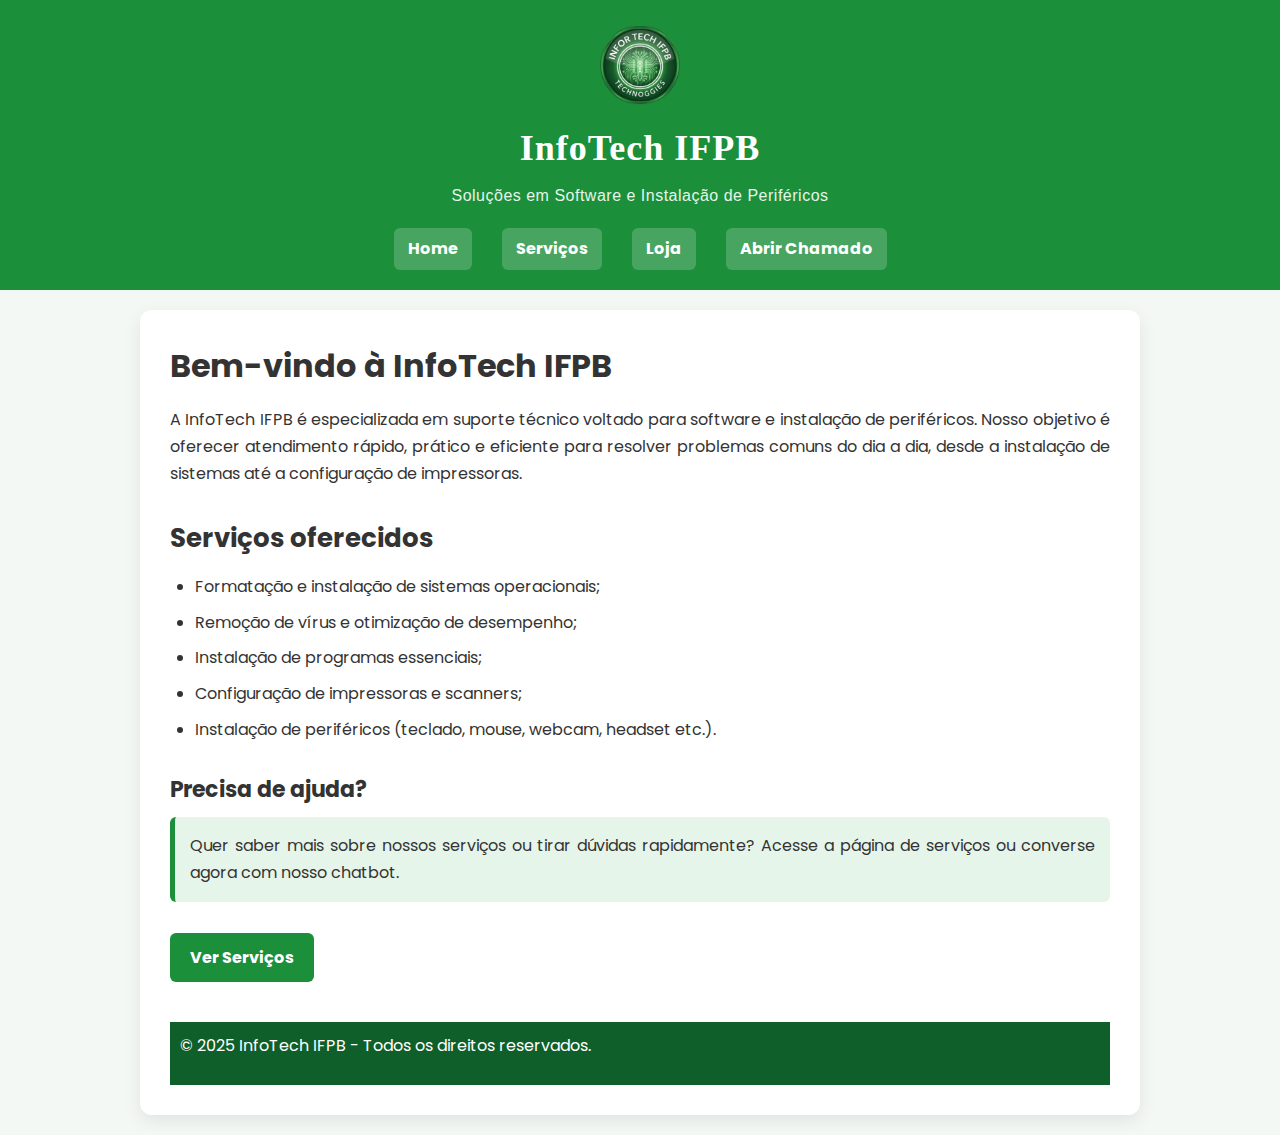
<file: projeto/index.html>
<!DOCTYPE html>
<html lang="pt-BR">
  <head>
    <meta charset="UTF-8" />
    <meta name="viewport" content="width=device-width, initial-scale=1.0" />

    <title>InfoTech IFPB - Home</title>
   <link rel="preconnect" href="https://fonts.googleapis.com">
    <link rel="preconnect" href="https://fonts.gstatic.com" crossorigin>
    <link href="https://fonts.googleapis.com/css2?family=Poppins:wght@300;400;500;600&display=swap" rel="stylesheet">
    <link rel="stylesheet" href="styles.css" />
  </head>

  <body>
    <header class="topo">
  <img src="img/logo.png" alt="Logo InfoTech IFPB" class="logo">

  <h1>InfoTech IFPB</h1>
  <p class="subtitulo-topo">
    Soluções em Software e Instalação de Periféricos
  </p>

  <nav class="menu">
    <a href="index.html">Home</a>
    <a href="servicos.html">Serviços</a>
    <a href="loja.html">Loja</a>
    <a href="chamado.html">Abrir Chamado</a>
  </nav>
</header>

    <main>
      <h1>Bem-vindo à InfoTech IFPB</h1>
      <p>
        A InfoTech IFPB é especializada em suporte técnico voltado para software
        e instalação de periféricos. Nosso objetivo é oferecer atendimento
        rápido, prático e eficiente para resolver problemas comuns do dia a dia,
        desde a instalação de sistemas até a configuração de impressoras.
      </p>
      <h2>Serviços oferecidos</h2>
      <ul>
        <li>Formatação e instalação de sistemas operacionais;</li>
        <li>Remoção de vírus e otimização de desempenho;</li>
        <li>Instalação de programas essenciais;</li>
        <li>Configuração de impressoras e scanners;</li>
        <li>
          Instalação de periféricos (teclado, mouse, webcam, headset etc.).
        </li>
      </ul>

      <h3>Precisa de ajuda?</h3>
        <p class="chamada-ajuda">
          Quer saber mais sobre nossos serviços ou tirar dúvidas rapidamente?
          Acesse a página de serviços ou converse agora com nosso chatbot.
      </p>

      <a href="servicos.html" class="btn-servicos">
        Ver Serviços
    </a>



    <footer>
      <p>&copy; 2025 InfoTech IFPB - Todos os direitos reservados.</p>
    </footer>

    <script>
  window.chtlConfig = { chatbotId: "1342517695" }
</script>

<script
  async
  data-id="1342517695"
  id="chtl-script"
  type="text/javascript"
  src="https://chatling.ai/js/embed.js">
</script>

    
  </body>
</html>
</file>
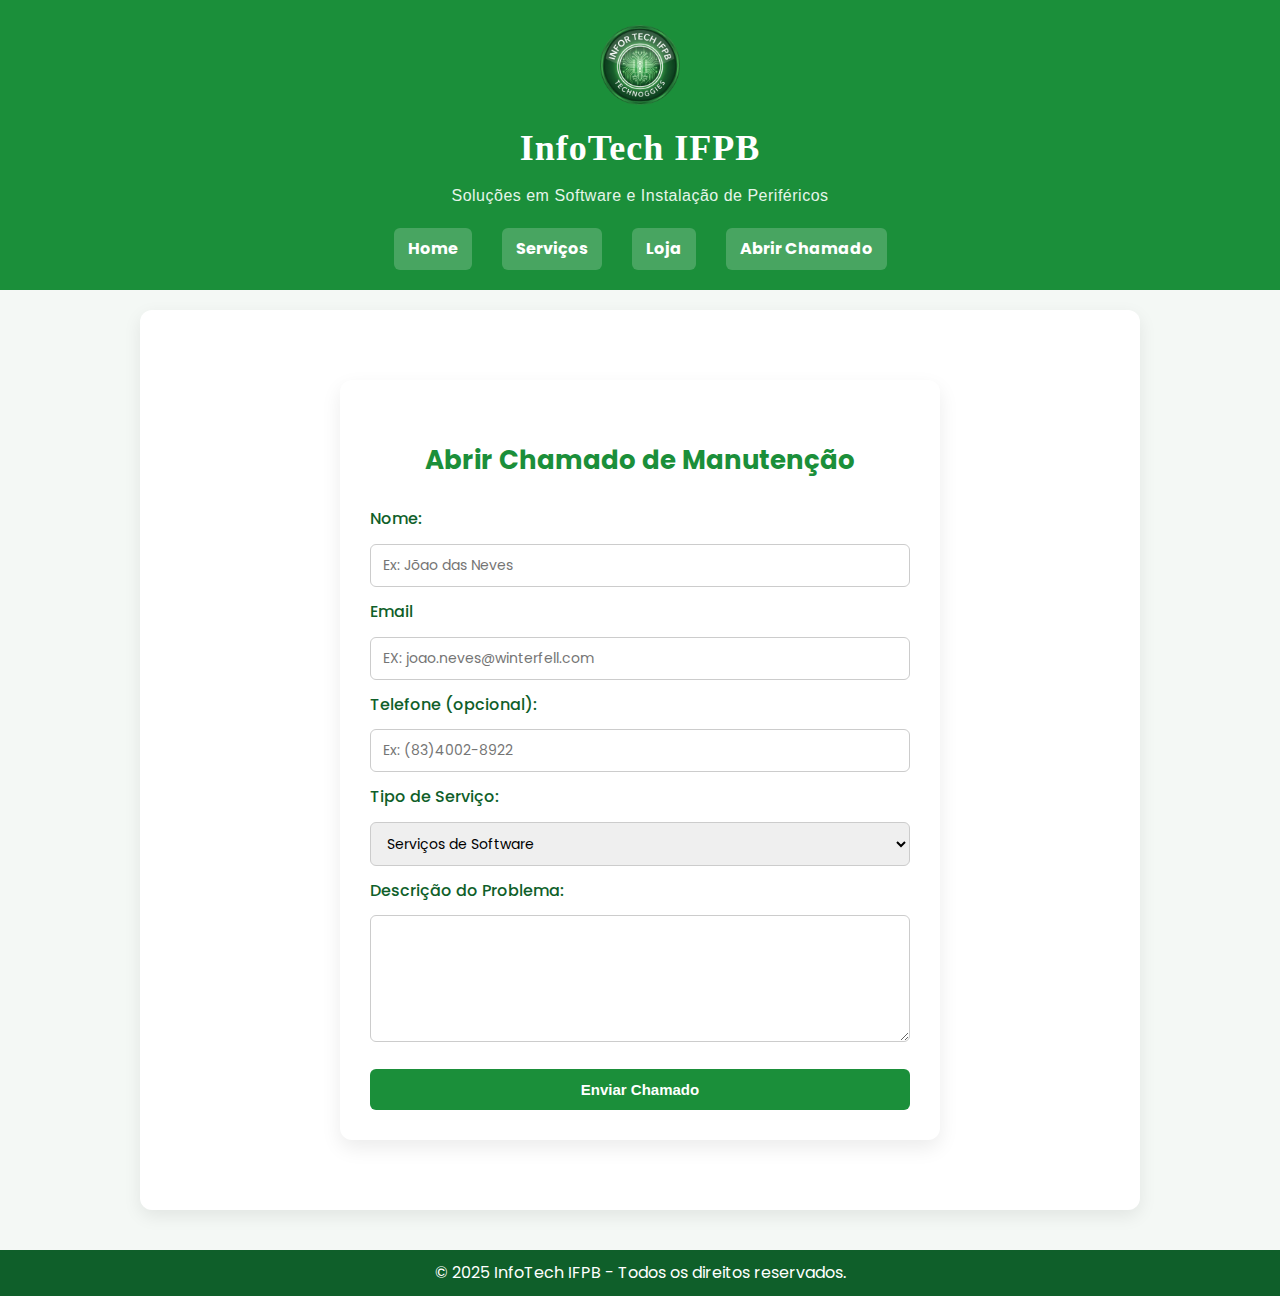
<file: projeto/chamado.html>
<!DOCTYPE html>
<html lang="pt-BR">
  <head>
    <meta charset="UTF-8" />
    <meta name="viewport" content="width=device-width, initial-scale=1.0" />
    <link rel="preconnect" href="https://fonts.googleapis.com">
    <link rel="preconnect" href="https://fonts.gstatic.com" crossorigin>
    <link href="https://fonts.googleapis.com/css2?family=Poppins:wght@300;400;500;600&display=swap" rel="stylesheet">
      <link rel="stylesheet" href="styles.css" />
    <title>InfoTech IFPB - Abrir Chamado</title>
  </head>
  
  <body>
   <header class="topo">
  <img src="img/logo.png" alt="Logo InfoTech IFPB" class="logo">

  <h1>InfoTech IFPB</h1>
  <p class="subtitulo-topo">
    Soluções em Software e Instalação de Periféricos
  </p>

  <nav class="menu">
    <a href="index.html">Home</a>
    <a href="servicos.html">Serviços</a>
    <a href="loja.html">Loja</a>
    <a href="chamado.html">Abrir Chamado</a>
  </nav>
</header>


    <main>
      <section class="formulario">
        <h2>Abrir Chamado de Manutenção</h2>

        <form>
          <p id="mensagem-sucesso" class="sucesso">
            ✅ Chamado enviado com sucesso! Em breve entraremos em contato.
        </p>
         <label for="fullname">Nome:</label>
          <input id="fullname" type="text" placeholder="Ex: Jõao das Neves" />

          <label for="email">Email</label>
          <input
            id="email"
            type="email"
            placeholder="EX: joao.neves@winterfell.com"
          />
          <label for="telefone">Telefone (opcional):</label>
          <input type="text" id="telefone" placeholder="Ex: (83)4002-8922" />

          <label for="servico">Tipo de Serviço:</label>
          <select id="servico">
            <option>Serviços de Software</option>
            <option>Instalação de Periféricos</option>
          </select>

          <label for="descricao">Descrição do Problema:</label>
          <textarea id="descricao" rows="5" required></textarea>

          <button type="submit" class="btn">Enviar Chamado</button>

        </form>
      </section>
    </main>

    <footer>
      <p>&copy; 2025 InfoTech IFPB - Todos os direitos reservados.</p>
    </footer>

    <script>
  const form = document.querySelector("form");
  const mensagem = document.getElementById("mensagem-sucesso");

  form.addEventListener("submit", function (event) {
    event.preventDefault(); 

    mensagem.style.display = "block";
    form.reset(); // pra limpar a text area
  });
</script>



  </body>
</html>
</file>
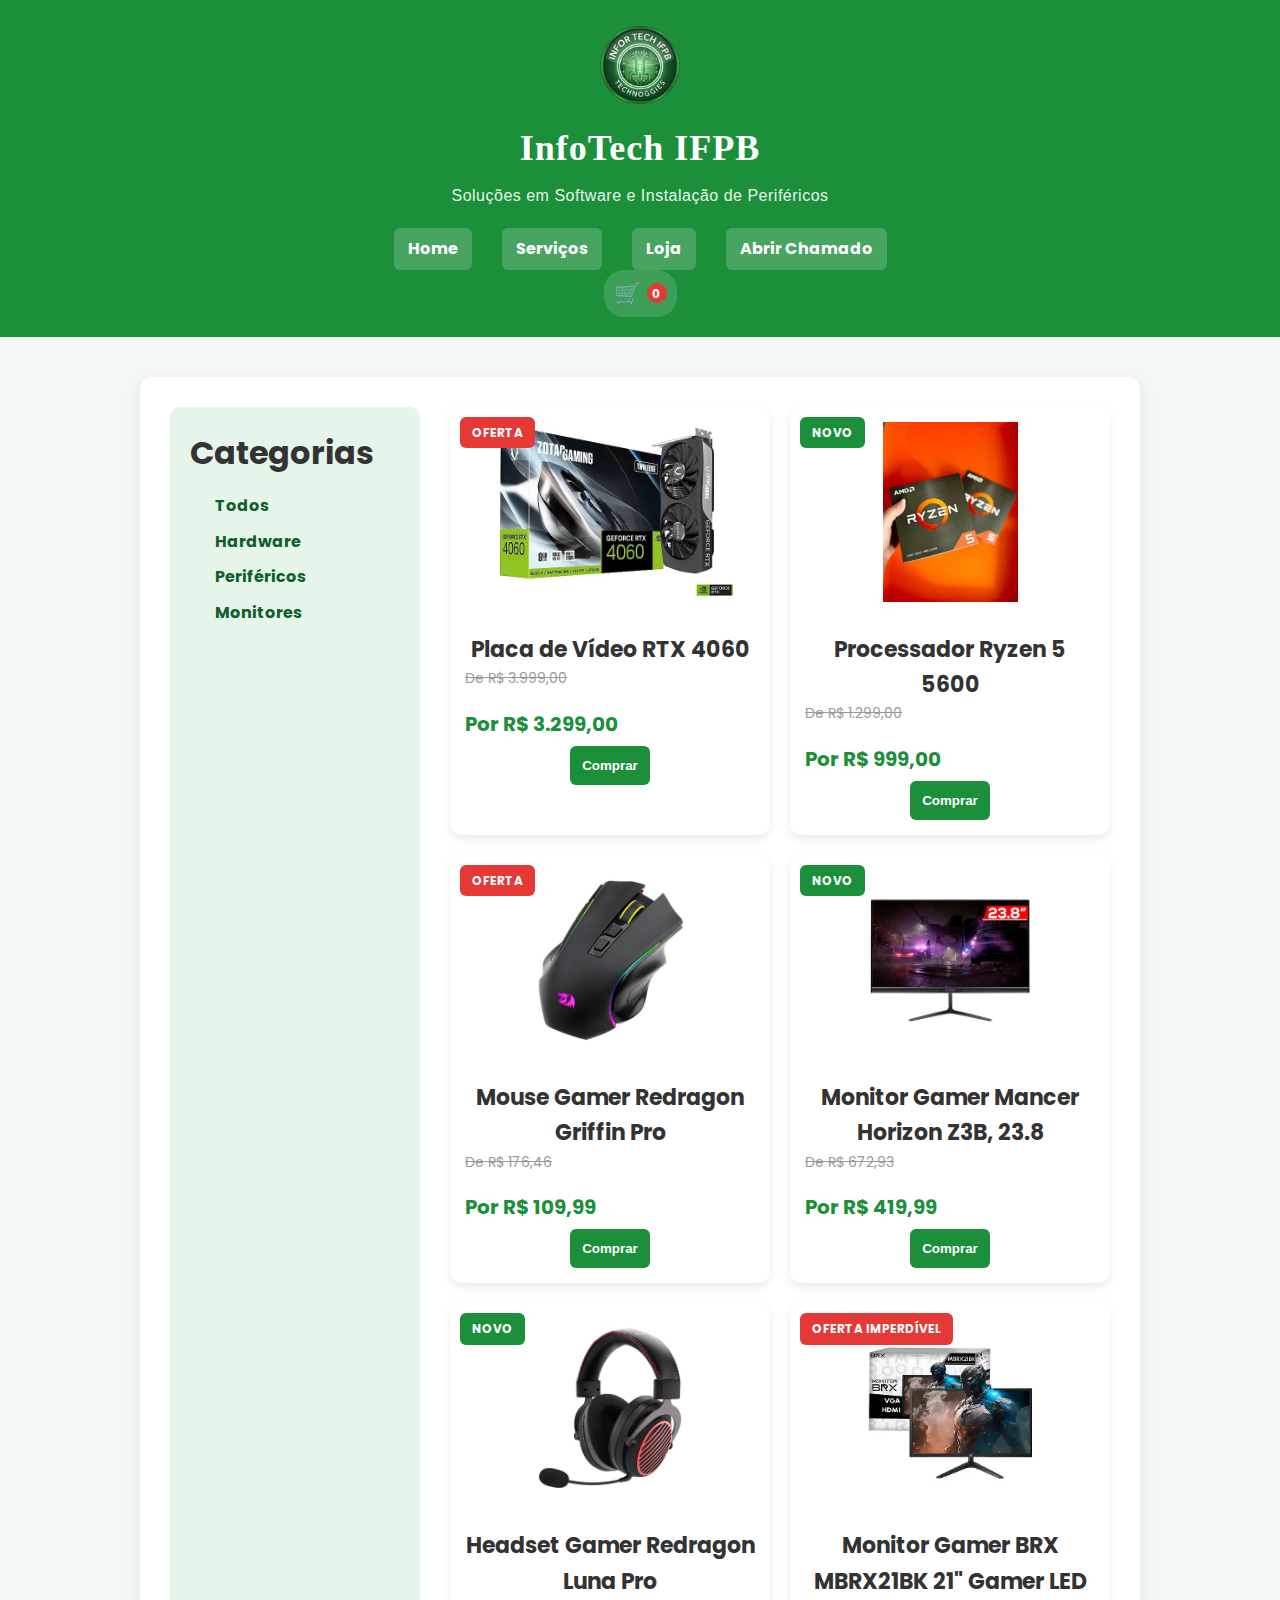
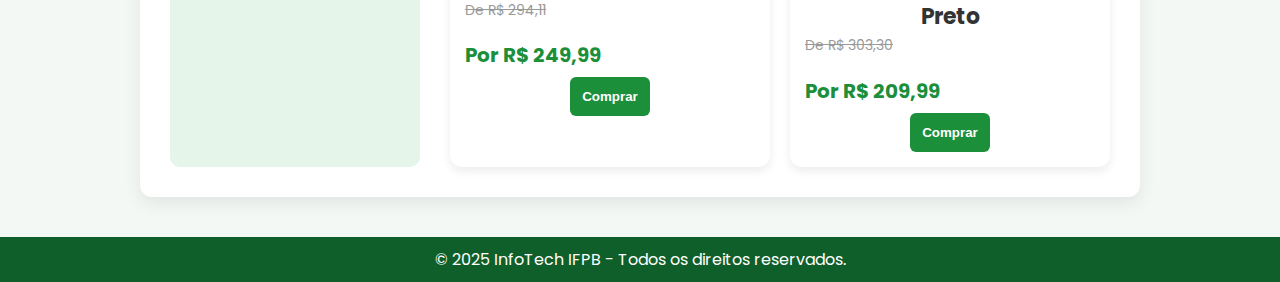
<file: projeto/loja.html>
<!DOCTYPE html>
<html lang="pt-BR">
  <head>
    <meta charset="UTF-8" />
    <meta name="viewport" content="width=device-width, initial-scale=1.0" />

    <title>InfoTech IFPB - Loja</title>
     <link rel="preconnect" href="https://fonts.googleapis.com">
    <link rel="preconnect" href="https://fonts.gstatic.com" crossorigin>
    <link href="https://fonts.googleapis.com/css2?family=Poppins:wght@300;400;500;600&display=swap" rel="stylesheet">
    <link rel="stylesheet" href="styles.css" />

  </head>

  <body>
    <header class="topo">
  <img src="img/logo.png" alt="Logo InfoTech IFPB" class="logo">

  <h1>InfoTech IFPB</h1>
  <p class="subtitulo-topo">
    Soluções em Software e Instalação de Periféricos
  </p>

  <nav class="menu">
    <a href="index.html">Home</a>
    <a href="servicos.html">Serviços</a>
    <a href="loja.html">Loja</a>
    <a href="chamado.html">Abrir Chamado</a>
  </nav>
  
<div class="carrinho-header">
  🛒
  <span class="contador-carrinho">0</span>
</div>


</header>


<body>  
<main class="loja">
    <aside class="filtros">
  <h1>Categorias</h1>
  <ul>
    <li><a href="#" data-filter="todos">Todos</a></li>
    <li><a href="#" data-filter="hardware">Hardware</a></li>
    <li><a href="#" data-filter="perifericos">Periféricos</a></li>
    <li><a href="#" data-filter="monitores">Monitores</a></li>
  </ul>
</aside>

  
    <section class="vitrine">
  
      <div class="produto" data-category="hardware"> 
        <a href="produto-rtx4060.html" class="link-produto">
        <span class="badge oferta">OFERTA</span>
        <img src="img/rtx4060.jpg" alt="RTX 4060">
        <h3>Placa de Vídeo RTX 4060</h3>
        <p class="preco-antigo">De R$ 3.999,00</p>
        <p class="preco-novo">Por R$ 3.299,00</p>
      </a>
        <button class="btn-comprar">Comprar</button>
    </div>

  
      <div class="produto" data-category="hardware">
        <a href="produto-ryzen5.html" class="link-produto">
        <span class="badge novo">NOVO</span>
        <img src="img/ryzen5.jpg" alt="Ryzen 5">
        <h3>Processador Ryzen 5 5600</h3>
        <p class="preco-antigo">De R$ 1.299,00</p>
        <p class="preco-novo">Por R$ 999,00</p>
        </a>
        <button class="btn-comprar">Comprar</button>
    </div>
  
      <div class="produto" data-category="perifericos">
        <a href="produto-mousredrag.html" class="link-produto">
        <span class="badge oferta">OFERTA</span>
        <img src="img/mouse.jpg" alt="Mouse Redragon">
        <h3>Mouse Gamer Redragon Griffin Pro</h3>
        <p class="preco-antigo">De R$ 176,46</p>
        <p class="preco-novo">Por R$ 109,99</p>
        </a>
        <button class="btn-comprar">Comprar</button>
    </div>
      
      <div class="produto" data-category="monitores">
        <a href="produto-monitorhorizon.html" class="link-produto">
        <span class="badge novo">NOVO</span>
        <img src="img/monitor.jpg" alt="Monitor Horizon">
        <h3>Monitor Gamer Mancer Horizon Z3B, 23.8</h3>
        <p class="preco-antigo">De R$ 672,93</p>
        <p class="preco-novo">Por R$ 419,99</p>
        </a>
        <button class="btn-comprar">Comprar</button>
    </div>

     <div class="produto" data-category="perifericos"> 
        <a href="produto-headset.html" class="link-produto">
        <span class="badge novo">NOVO</Nav></span>
        <img src="img/headset.jpg" alt="Headset Redragon">
        <h3>Headset Gamer Redragon Luna Pro</h3>
        <p class="preco-antigo">De R$ 294,11</p>
        <p class="preco-novo">Por R$ 249,99</p>
      </a>
        <button class="btn-comprar">Comprar</button>
    </div>
    
    <div class="produto" data-category="monitores">
        <a href="produto-monitorBRX.html" class="link-produto">
        <span class="badge oferta">OFERTA IMPERDÍVEL</span>
        <img src="img/monitornovo.jpg" alt="Monitor BRX">
        <h3>Monitor Gamer BRX MBRX21BK 21" Gamer LED Preto</h3>
        <p class="preco-antigo">De R$ 303,30 </p>
        <p class="preco-novo">Por R$ 209,99 </p>
        </a>
        <button class="btn-comprar">Comprar</button>
    </div>

    </section>
  </main>
  <script> window.chtlConfig = { chatbotId: "1342517695" } </script>
<script async data-id="1342517695" id="chtl-script" type="text/javascript" src="https://chatling.ai/js/embed.js"></script>
<script src="script.js"></script>

</body>
  
<footer>
    <p>&copy; 2025 InfoTech IFPB - Todos os direitos reservados.</p>
  </footer>
</file>
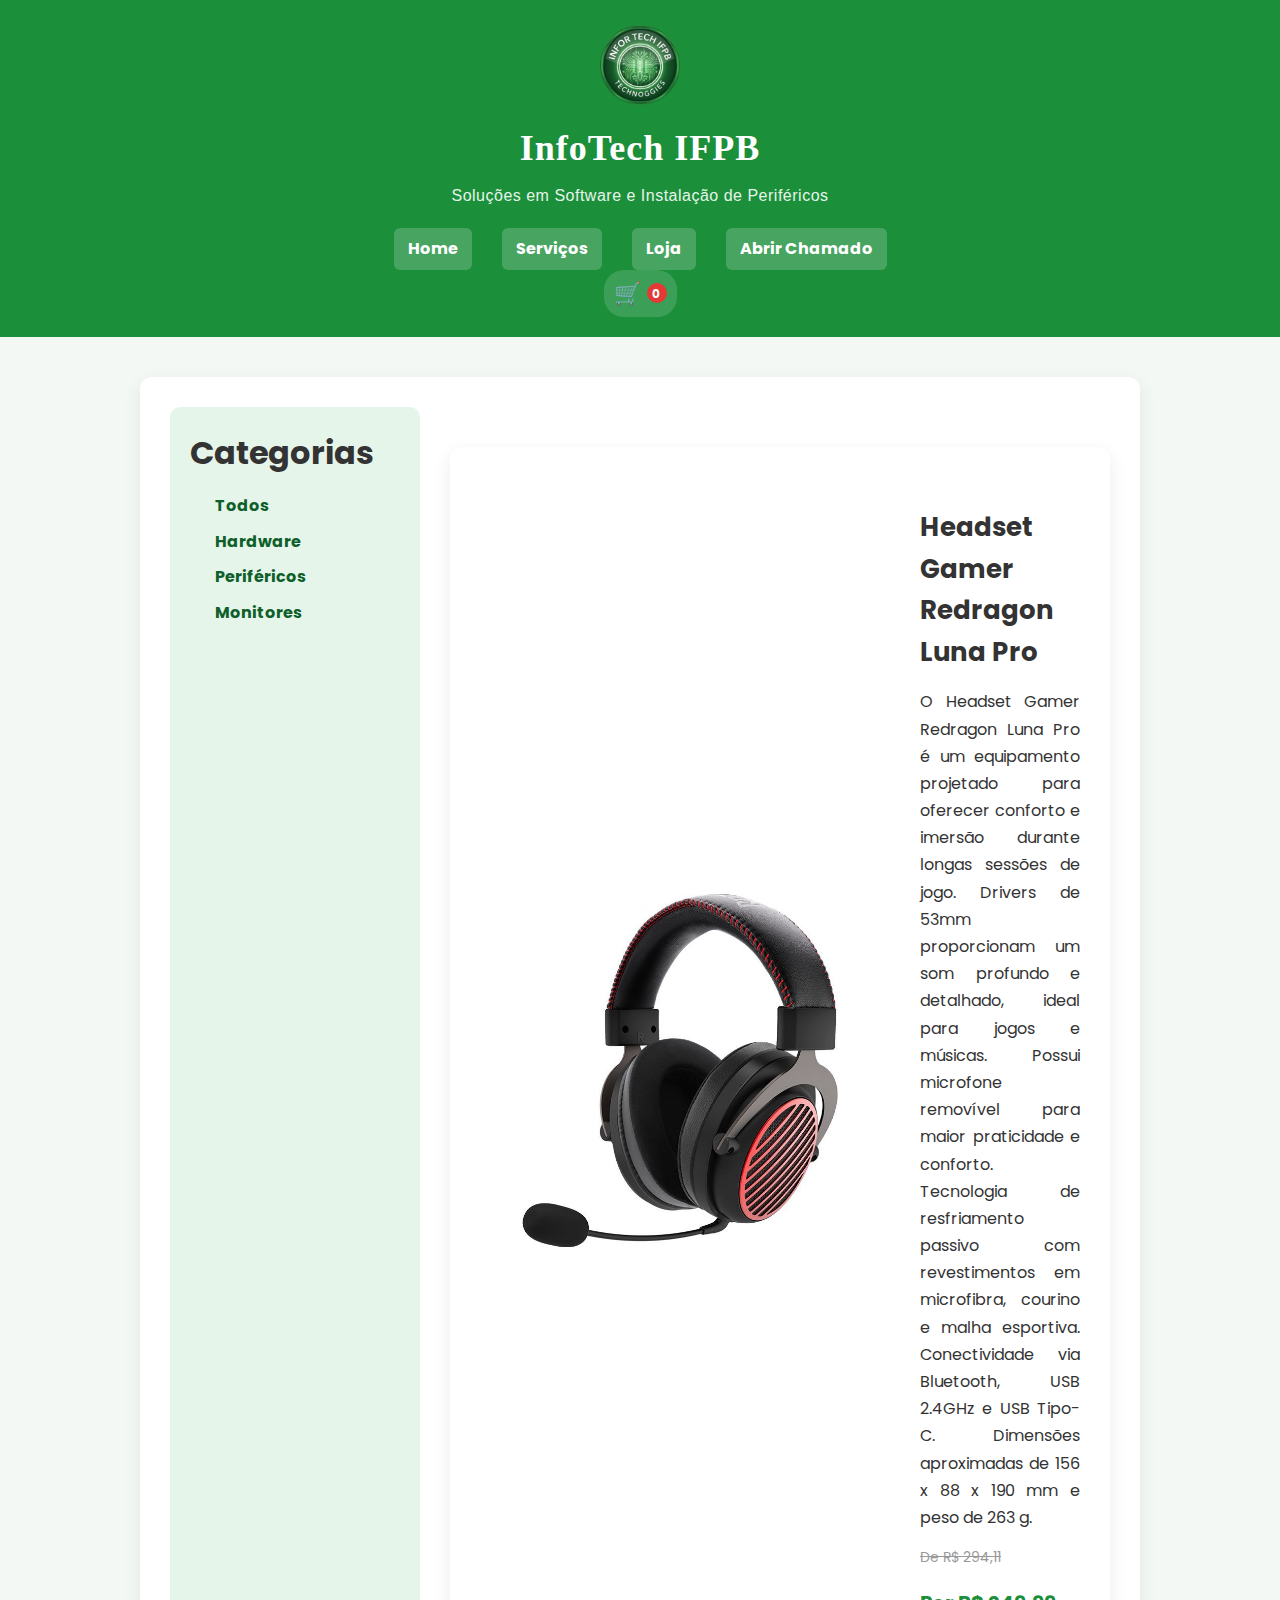
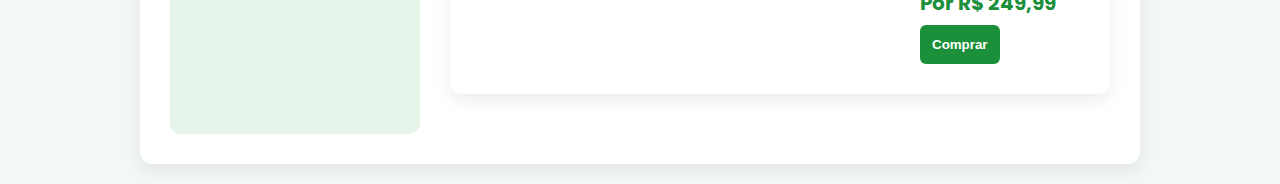
<file: projeto/produto-headset.html>
<!DOCTYPE html>
<html lang="pt-BR">
<head>
    <meta charset="UTF-8">
    <meta name="viewport" content="width=device-width, initial-scale=1.0" />
    <title>Headset Gamer Redragon Luna Pro</title>
    <link rel="preconnect" href="https://fonts.googleapis.com">
    <link rel="preconnect" href="https://fonts.gstatic.com" crossorigin>
    <link href="https://fonts.googleapis.com/css2?family=Poppins:wght@300;400;500;600&display=swap" rel="stylesheet">
    <link rel="stylesheet" href="styles.css" />
    <link rel="stylesheet" href="styles.css">
</head>

<body>
    <header class="topo">
  <img src="img/logo.png" alt="Logo InfoTech IFPB" class="logo">

  <h1>InfoTech IFPB</h1>
  <p class="subtitulo-topo">
    Soluções em Software e Instalação de Periféricos
  </p>

  <nav class="menu">
    <a href="index.html">Home</a>
    <a href="servicos.html">Serviços</a>
    <a href="loja.html">Loja</a>
    <a href="chamado.html">Abrir Chamado</a>
  </nav>
  
<div class="carrinho-header">
  🛒
  <span class="contador-carrinho">0</span>
</div>
</header>

<main class="loja">
    <aside class="filtros">
  <h1>Categorias</h1>
  <ul>
    <li><a href="#" data-filter="todos">Todos</a></li>
    <li><a href="#" data-filter="hardware">Hardware</a></li>
    <li><a href="#" data-filter="perifericos">Periféricos</a></li>
    <li><a href="#" data-filter="monitores">Monitores</a></li>
  </ul>
</aside>

<main class="detalhe-produto">

    <img src="img/headset.jpg" alt="Headset Redragon" class="img-detalhe">

  <div class="info-produto">
    <h2>Headset Gamer Redragon Luna Pro</h2>

    <p class="descricao">
O Headset Gamer Redragon Luna Pro é um equipamento projetado para oferecer conforto e imersão durante longas sessões de jogo.
Drivers de 53mm proporcionam um som profundo e detalhado, ideal para jogos e músicas. 
Possui microfone removível para maior praticidade e conforto. 
Tecnologia de resfriamento passivo com revestimentos em microfibra, courino e malha esportiva. 
Conectividade via Bluetooth, USB 2.4GHz e USB Tipo-C. 
Dimensões aproximadas de 156 x 88 x 190 mm e peso de 263 g. 
</p>

    <p class="preco-antigo">De R$ 294,11</p>
    <p class="preco-novo">Por R$ 249,99</p>

    <button class="btn-comprar">Comprar</button>
  </div>

</main>

<script src="script.js"></script>

<script>
  window.chtlConfig = { chatbotId: "1342517695" }
</script>

<script
  async
  data-id="1342517695"
  id="chtl-script"
  type="text/javascript"
  src="https://chatling.ai/js/embed.js">
</script>
<script async data-id="1342517695" id="chtl-script" type="text/javascript" src="https://chatling.ai/js/embed.js"></script>


</body>
</html>
</file>
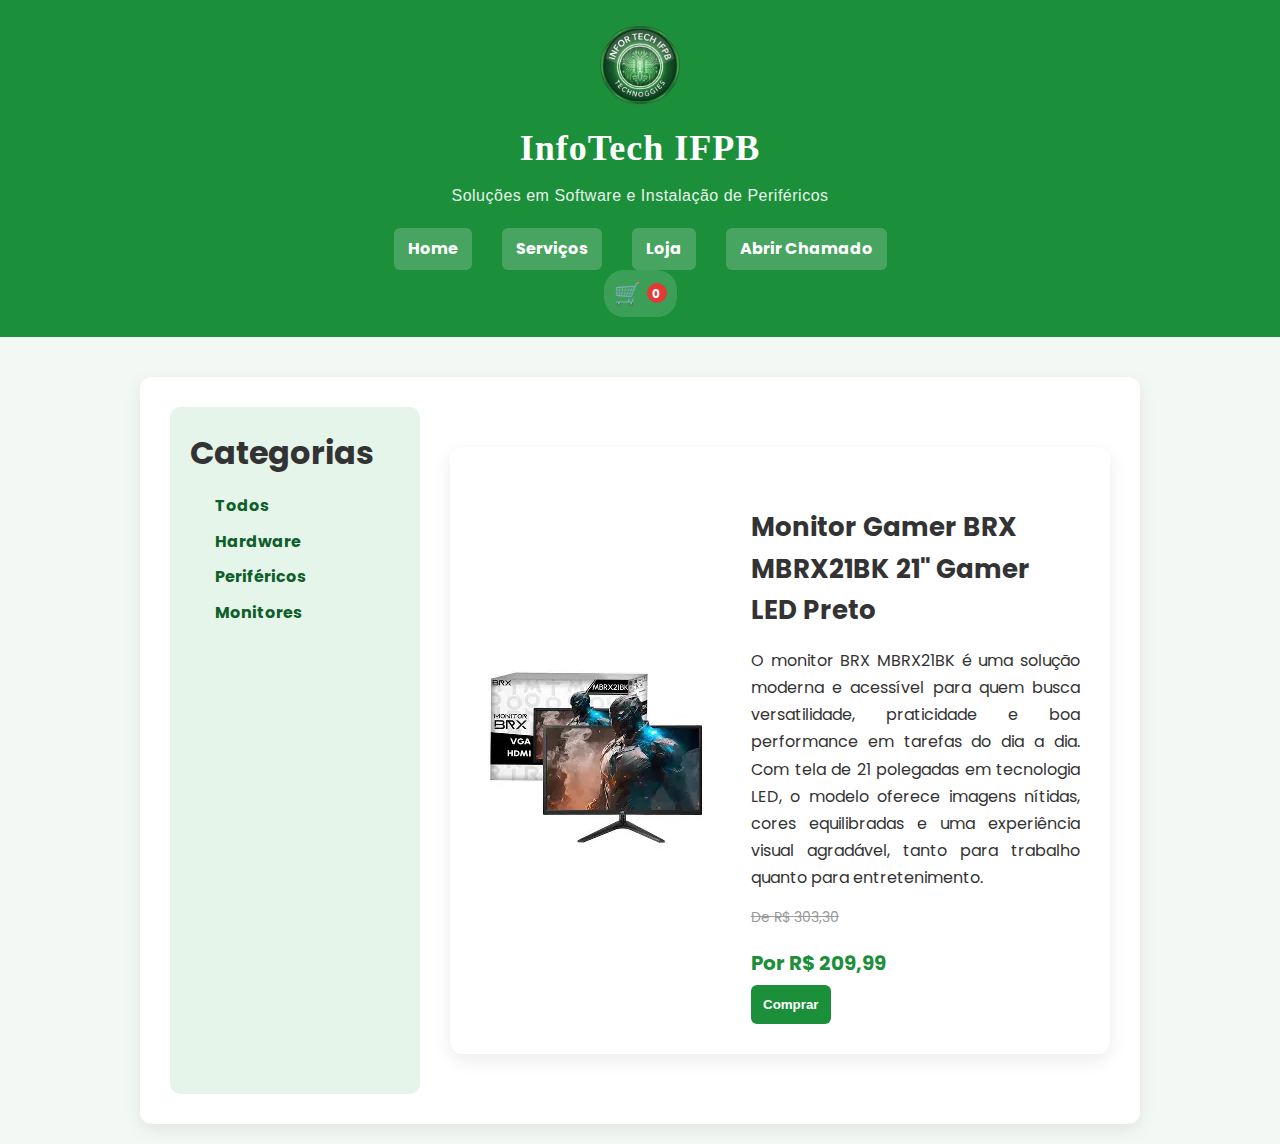
<file: projeto/produto-monitorBRX.html>
<!DOCTYPE html>
<html lang="pt-BR">
<head>
    <meta charset="UTF-8">
    <meta name="viewport" content="width=device-width, initial-scale=1.0" />
    <title>Monitor Gamer BRX MBRX21BK 21" Gamer LED Preto</title>
    <link rel="preconnect" href="https://fonts.googleapis.com">
    <link rel="preconnect" href="https://fonts.gstatic.com" crossorigin>
    <link href="https://fonts.googleapis.com/css2?family=Poppins:wght@300;400;500;600&display=swap" rel="stylesheet">
    <link rel="stylesheet" href="styles.css" />
    <link rel="stylesheet" href="styles.css">
</head>

<body>
    <header class="topo">
  <img src="img/logo.png" alt="Logo InfoTech IFPB" class="logo">

  <h1>InfoTech IFPB</h1>
  <p class="subtitulo-topo">
    Soluções em Software e Instalação de Periféricos
  </p>

  <nav class="menu">
    <a href="index.html">Home</a>
    <a href="servicos.html">Serviços</a>
    <a href="loja.html">Loja</a>
    <a href="chamado.html">Abrir Chamado</a>
  </nav>
  
<div class="carrinho-header">
  🛒
  <span class="contador-carrinho">0</span>
</div>
</header>

<main class="loja">
    <aside class="filtros">
  <h1>Categorias</h1>
  <ul>
    <li><a href="#" data-filter="todos">Todos</a></li>
    <li><a href="#" data-filter="hardware">Hardware</a></li>
    <li><a href="#" data-filter="perifericos">Periféricos</a></li>
    <li><a href="#" data-filter="monitores">Monitores</a></li>
  </ul>
</aside>

<main class="detalhe-produto">

    <img src="img/monitornovo.jpg" alt="Monitor BRX" class="img-detalhe">

  <div class="info-produto">
    <h2>Monitor Gamer BRX MBRX21BK 21" Gamer LED Preto</h2>

    <p class="descricao">
O monitor BRX MBRX21BK é uma solução moderna e acessível para quem 
busca versatilidade, praticidade e boa performance em tarefas do dia a dia. 
Com tela de 21 polegadas em tecnologia LED, o modelo oferece imagens nítidas, cores 
equilibradas e uma experiência visual agradável, tanto para trabalho quanto para entretenimento.

</p>

    <p class="preco-antigo">De R$ 303,30 </p>
    <p class="preco-novo">Por R$ 209,99 </p>

    <button class="btn-comprar">Comprar</button>
  </div>

</main>

<script src="script.js"></script>

<script>
  window.chtlConfig = { chatbotId: "1342517695" }
</script>

<script
  async
  data-id="1342517695"
  id="chtl-script"
  type="text/javascript"
  src="https://chatling.ai/js/embed.js">
</script>
<script async data-id="1342517695" id="chtl-script" type="text/javascript" src="https://chatling.ai/js/embed.js"></script>


</body>
</html>
</file>
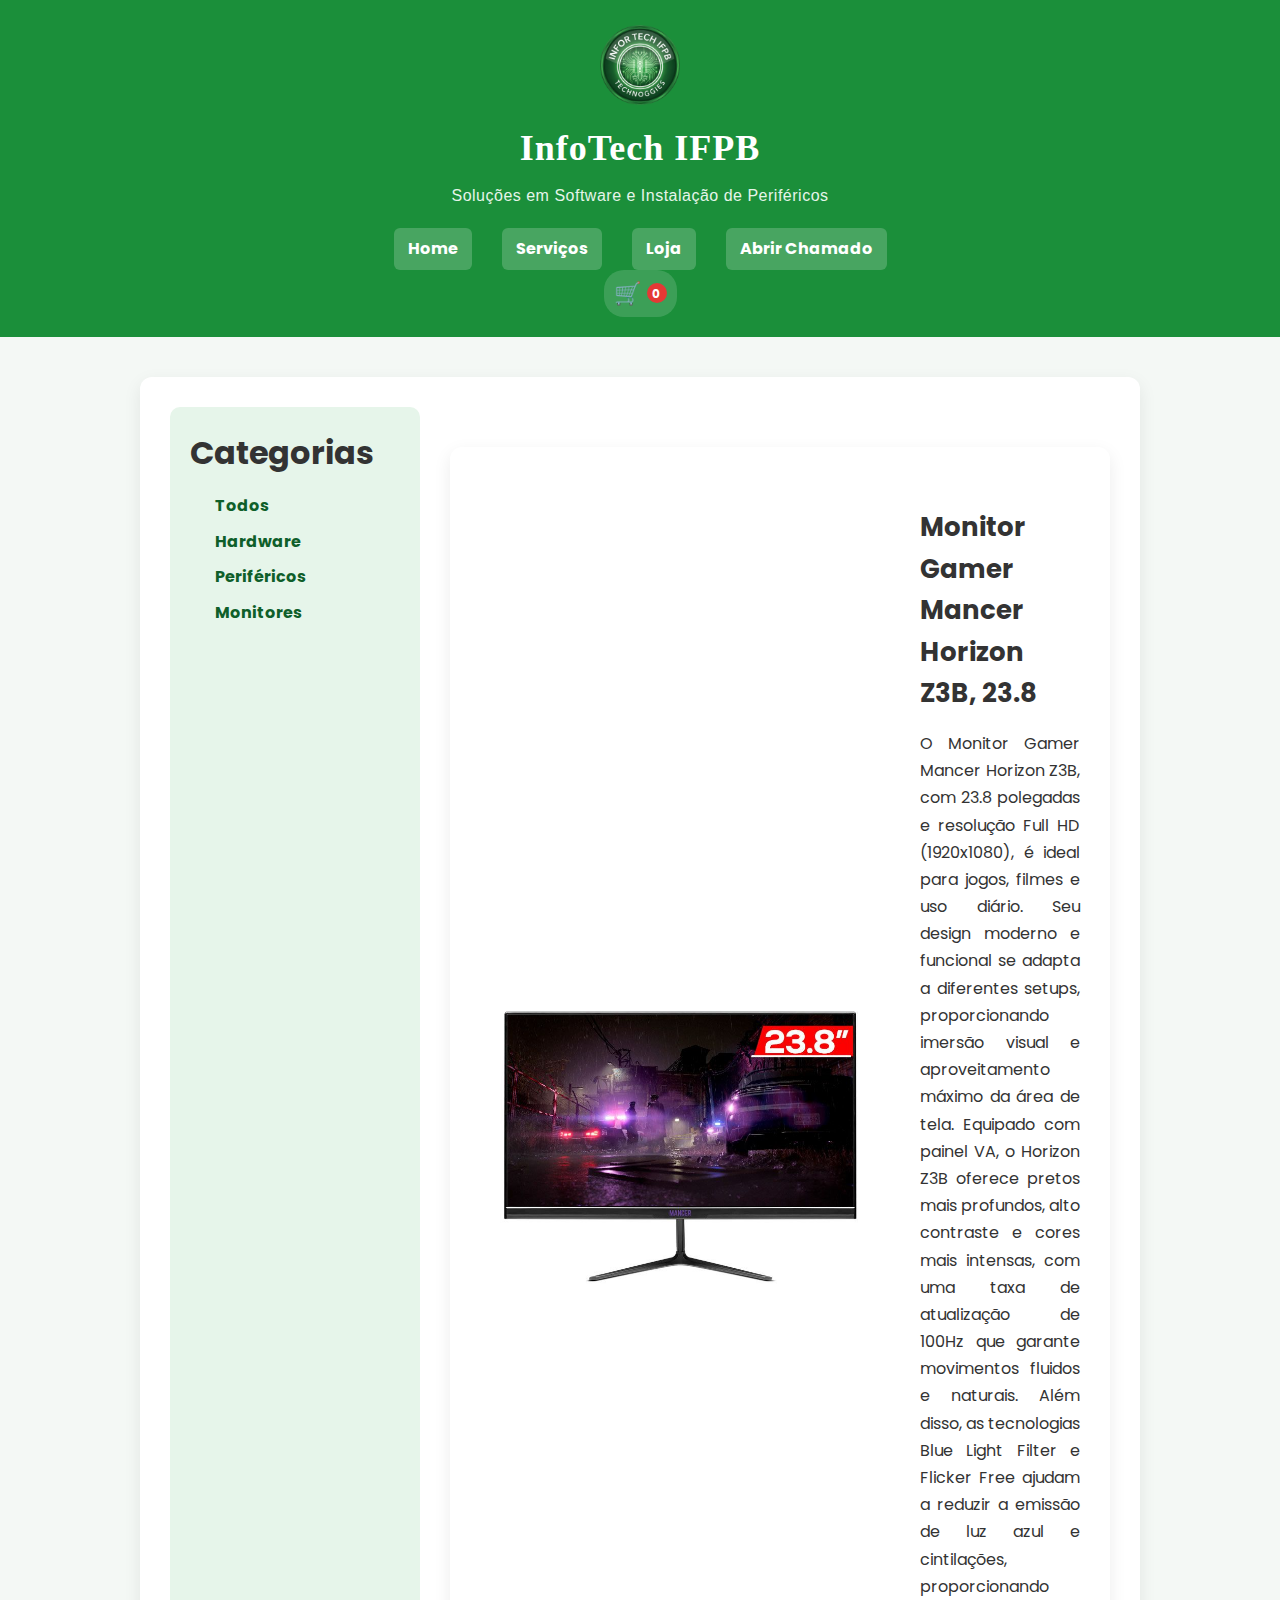
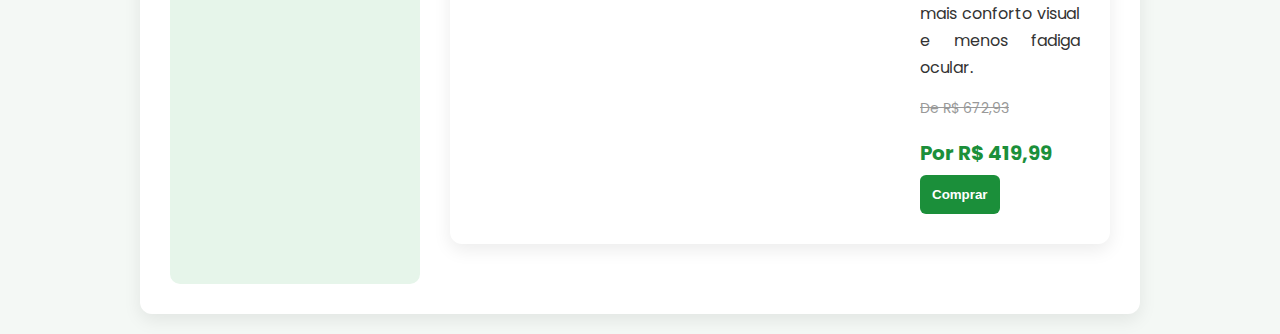
<file: projeto/produto-monitorhorizon.html>
<!DOCTYPE html>
<html lang="pt-BR">
<head>
    <meta charset="UTF-8">
    <meta name="viewport" content="width=device-width, initial-scale=1.0" />
    <title>Monitor Gamer Mancer Horizon Z3B, 23.8</title>
    <link rel="preconnect" href="https://fonts.googleapis.com">
    <link rel="preconnect" href="https://fonts.gstatic.com" crossorigin>
    <link href="https://fonts.googleapis.com/css2?family=Poppins:wght@300;400;500;600&display=swap" rel="stylesheet">
    <link rel="stylesheet" href="styles.css" />
    <link rel="stylesheet" href="styles.css">
</head>

<body>
    <header class="topo">
  <img src="img/logo.png" alt="Logo InfoTech IFPB" class="logo">

  <h1>InfoTech IFPB</h1>
  <p class="subtitulo-topo">
    Soluções em Software e Instalação de Periféricos
  </p>

  <nav class="menu">
    <a href="index.html">Home</a>
    <a href="servicos.html">Serviços</a>
    <a href="loja.html">Loja</a>
    <a href="chamado.html">Abrir Chamado</a>
  </nav>
  
<div class="carrinho-header">
  🛒
  <span class="contador-carrinho">0</span>
</div>
</header>

<main class="loja">
    <aside class="filtros">
  <h1>Categorias</h1>
  <ul>
    <li><a href="#" data-filter="todos">Todos</a></li>
    <li><a href="#" data-filter="hardware">Hardware</a></li>
    <li><a href="#" data-filter="perifericos">Periféricos</a></li>
    <li><a href="#" data-filter="monitores">Monitores</a></li>
  </ul>
</aside>

<main class="detalhe-produto">

    <img src="img/monitor.jpg" alt="Monitor Horizon" class="img-detalhe">

  <div class="info-produto">
    <h2>Monitor Gamer Mancer Horizon Z3B, 23.8</h2>

    <p class="descricao">
    O Monitor Gamer Mancer Horizon Z3B, com 23.8 polegadas e resolução Full HD
    (1920x1080), é ideal para jogos, filmes e uso diário. Seu design moderno e 
    funcional se adapta a diferentes setups, proporcionando imersão visual e 
    aproveitamento máximo da área de tela. Equipado com painel VA, o Horizon Z3B 
    oferece pretos mais profundos, alto contraste e cores mais intensas, com uma 
    taxa de atualização de 100Hz que garante movimentos fluidos e naturais. 
    Além disso, as tecnologias Blue Light Filter e Flicker Free ajudam a reduzir
    a emissão de luz azul e cintilações, proporcionando mais conforto visual e menos fadiga ocular.
    </p>

    <p class="preco-antigo">De R$ 672,93</p>
    <p class="preco-novo">Por R$ 419,99</p>

    <button class="btn-comprar">Comprar</button>
  </div>

</main>

<script src="script.js"></script>

<script>
  window.chtlConfig = { chatbotId: "1342517695" }
</script>

<script
  async
  data-id="1342517695"
  id="chtl-script"
  type="text/javascript"
  src="https://chatling.ai/js/embed.js">
</script>
<script async data-id="1342517695" id="chtl-script" type="text/javascript" src="https://chatling.ai/js/embed.js"></script>


</body>
</html>
</file>
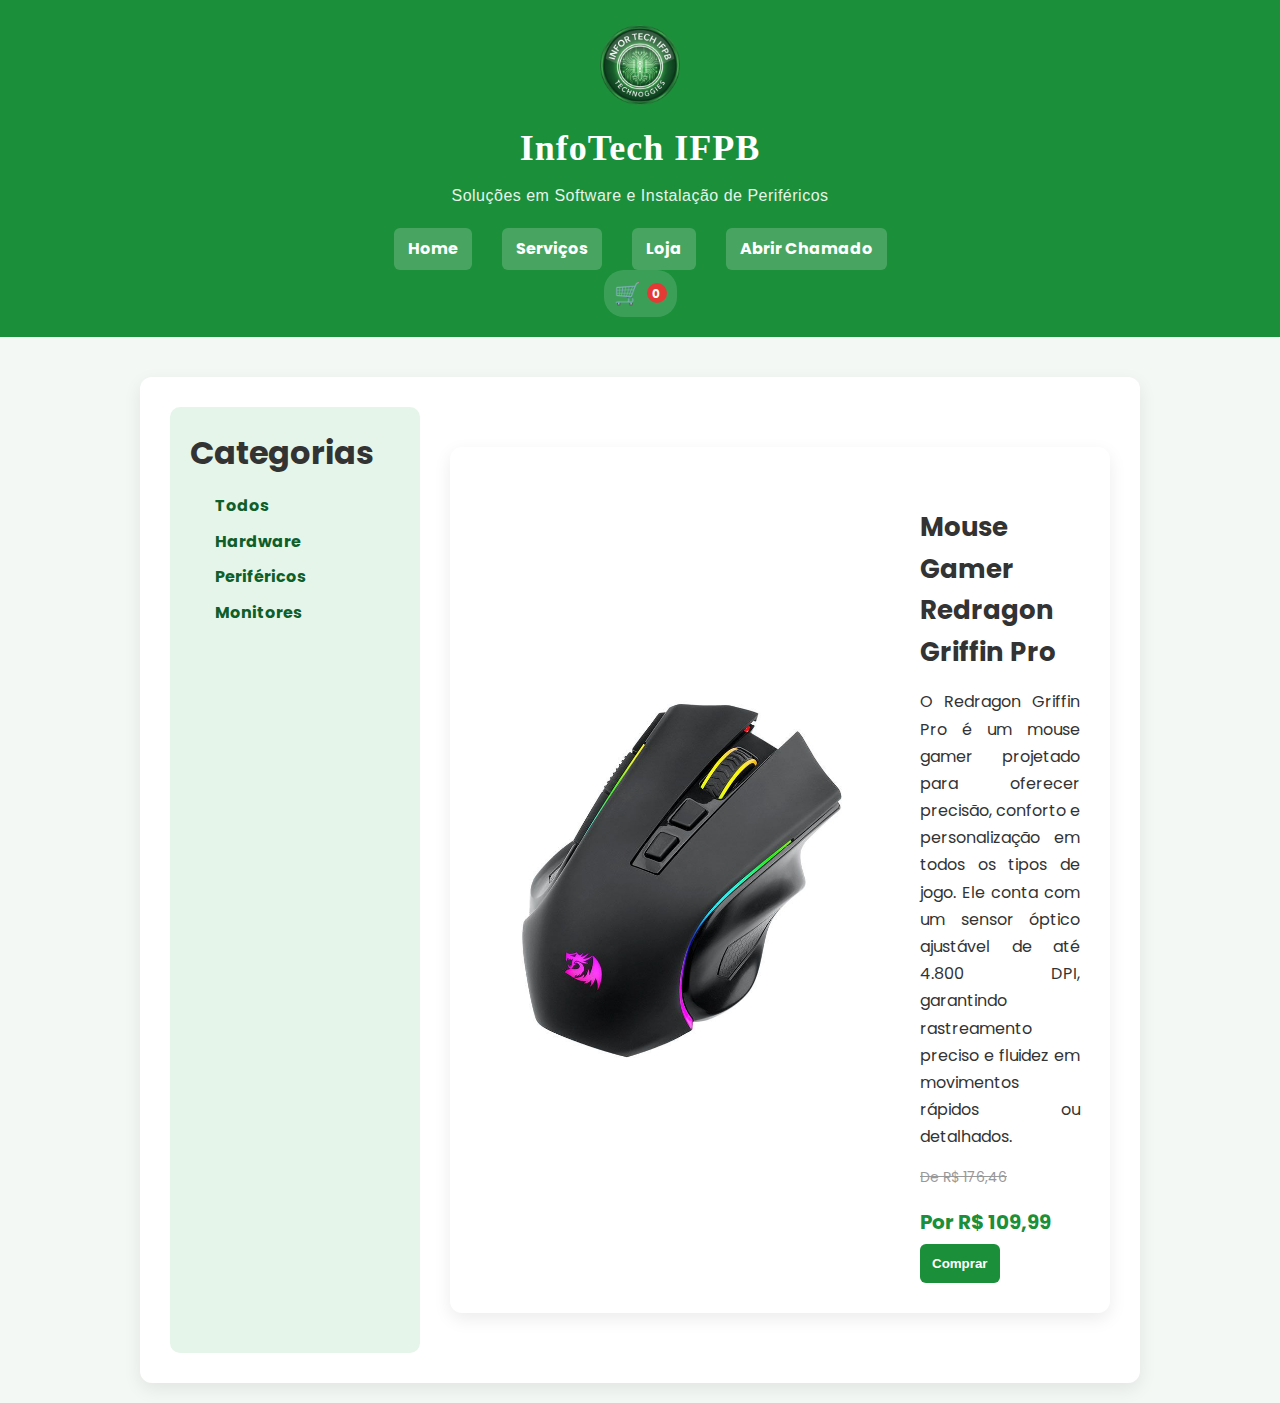
<file: projeto/produto-mousredrag.html>
<!DOCTYPE html>
<html lang="pt-BR">
<head>
    <meta charset="UTF-8">
    <meta name="viewport" content="width=device-width, initial-scale=1.0" />
    <title>Mouse Gamer Redragon Griffin Pro</title>
    <link rel="preconnect" href="https://fonts.googleapis.com">
    <link rel="preconnect" href="https://fonts.gstatic.com" crossorigin>
    <link href="https://fonts.googleapis.com/css2?family=Poppins:wght@300;400;500;600&display=swap" rel="stylesheet">
    <link rel="stylesheet" href="styles.css" />
    <link rel="stylesheet" href="styles.css">
</head>

<body>
    <header class="topo">
  <img src="img/logo.png" alt="Logo InfoTech IFPB" class="logo">

  <h1>InfoTech IFPB</h1>
  <p class="subtitulo-topo">
    Soluções em Software e Instalação de Periféricos
  </p>

  <nav class="menu">
    <a href="index.html">Home</a>
    <a href="servicos.html">Serviços</a>
    <a href="loja.html">Loja</a>
    <a href="chamado.html">Abrir Chamado</a>
  </nav>
  
<div class="carrinho-header">
  🛒
  <span class="contador-carrinho">0</span>
</div>
</header>

<main class="loja">
    <aside class="filtros">
  <h1>Categorias</h1>
  <ul>
    <li><a href="#" data-filter="todos">Todos</a></li>
    <li><a href="#" data-filter="hardware">Hardware</a></li>
    <li><a href="#" data-filter="perifericos">Periféricos</a></li>
    <li><a href="#" data-filter="monitores">Monitores</a></li>
  </ul>
</aside>

<main class="detalhe-produto">

    <img src="img/mouse.jpg" alt="Ryzen 5" class="img-detalhe">

  <div class="info-produto">
    <h2>Mouse Gamer Redragon Griffin Pro</h2>

    <p class="descricao">
     O Redragon Griffin Pro é um mouse gamer projetado para 
     oferecer precisão, conforto e personalização em todos os
     tipos de jogo. Ele conta com um sensor óptico ajustável 
     de até 4.800 DPI, garantindo rastreamento preciso e fluidez
     em movimentos rápidos ou detalhados.
    </p>

     <p class="preco-antigo">De R$ 176,46</p>
    <p class="preco-novo">Por R$ 109,99</p>

    <button class="btn-comprar">Comprar</button>
  </div>

</main>

<script src="script.js"></script>

<script>
  window.chtlConfig = { chatbotId: "1342517695" }
</script>

<script
  async
  data-id="1342517695"
  id="chtl-script"
  type="text/javascript"
  src="https://chatling.ai/js/embed.js">
</script>
<script async data-id="1342517695" id="chtl-script" type="text/javascript" src="https://chatling.ai/js/embed.js"></script>

</body>
</html>
</file>
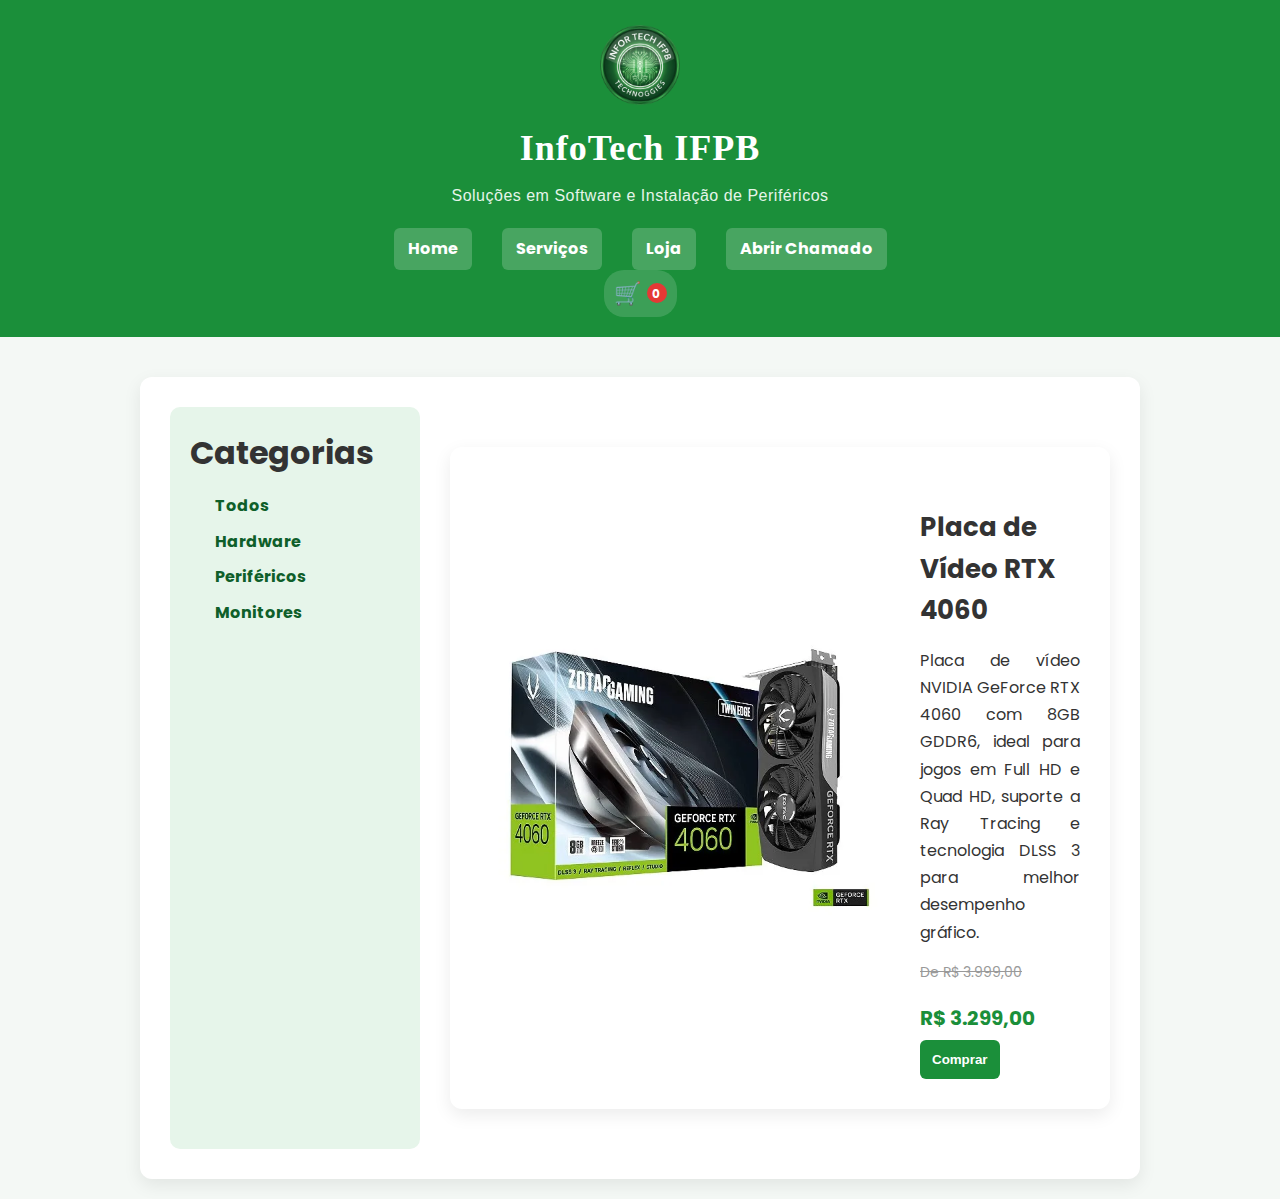
<file: projeto/produto-rtx4060.html>
<!DOCTYPE html>
<html lang="pt-BR">
<head>
    <meta charset="UTF-8">
    <meta name="viewport" content="width=device-width, initial-scale=1.0" />
    <title>Placa de Vídeo RTX 4060</title>
    <link rel="preconnect" href="https://fonts.googleapis.com">
    <link rel="preconnect" href="https://fonts.gstatic.com" crossorigin>
    <link href="https://fonts.googleapis.com/css2?family=Poppins:wght@300;400;500;600&display=swap" rel="stylesheet">
    <link rel="stylesheet" href="styles.css" />
    <link rel="stylesheet" href="styles.css">
</head>

<body>
    <header class="topo">
  <img src="img/logo.png" alt="Logo InfoTech IFPB" class="logo">

  <h1>InfoTech IFPB</h1>
  <p class="subtitulo-topo">
    Soluções em Software e Instalação de Periféricos
  </p>

  <nav class="menu">
    <a href="index.html">Home</a>
    <a href="servicos.html">Serviços</a>
    <a href="loja.html">Loja</a>
    <a href="chamado.html">Abrir Chamado</a>
  </nav>
  
<div class="carrinho-header">
  🛒
  <span class="contador-carrinho">0</span>
</div>
</header>

<main class="loja">
    <aside class="filtros">
  <h1>Categorias</h1>
  <ul>
    <li><a href="#" data-filter="todos">Todos</a></li>
    <li><a href="#" data-filter="hardware">Hardware</a></li>
    <li><a href="#" data-filter="perifericos">Periféricos</a></li>
    <li><a href="#" data-filter="monitores">Monitores</a></li>
  </ul>
</aside>

<main class="detalhe-produto">

  <img src="img/rtx4060.jpg" alt="RTX 4060" class="img-detalhe">

  <div class="info-produto">
    <h2>Placa de Vídeo RTX 4060</h2>

    <p class="descricao">
      Placa de vídeo NVIDIA GeForce RTX 4060 com 8GB GDDR6,
      ideal para jogos em Full HD e Quad HD, suporte a Ray Tracing
      e tecnologia DLSS 3 para melhor desempenho gráfico.
    </p>

    <p class="preco-antigo">De R$ 3.999,00</p>
    <p class="preco-novo">R$ 3.299,00</p>

    <button class="btn-comprar">Comprar</button>
  </div>

</main>

<script src="script.js"></script>

<script>
  window.chtlConfig = { chatbotId: "1342517695" }
</script>

<script
  async
  data-id="1342517695"
  id="chtl-script"
  type="text/javascript"
  src="https://chatling.ai/js/embed.js">
</script>
<script async data-id="1342517695" id="chtl-script" type="text/javascript" src="https://chatling.ai/js/embed.js"></script>


</body>
</html>
</file>
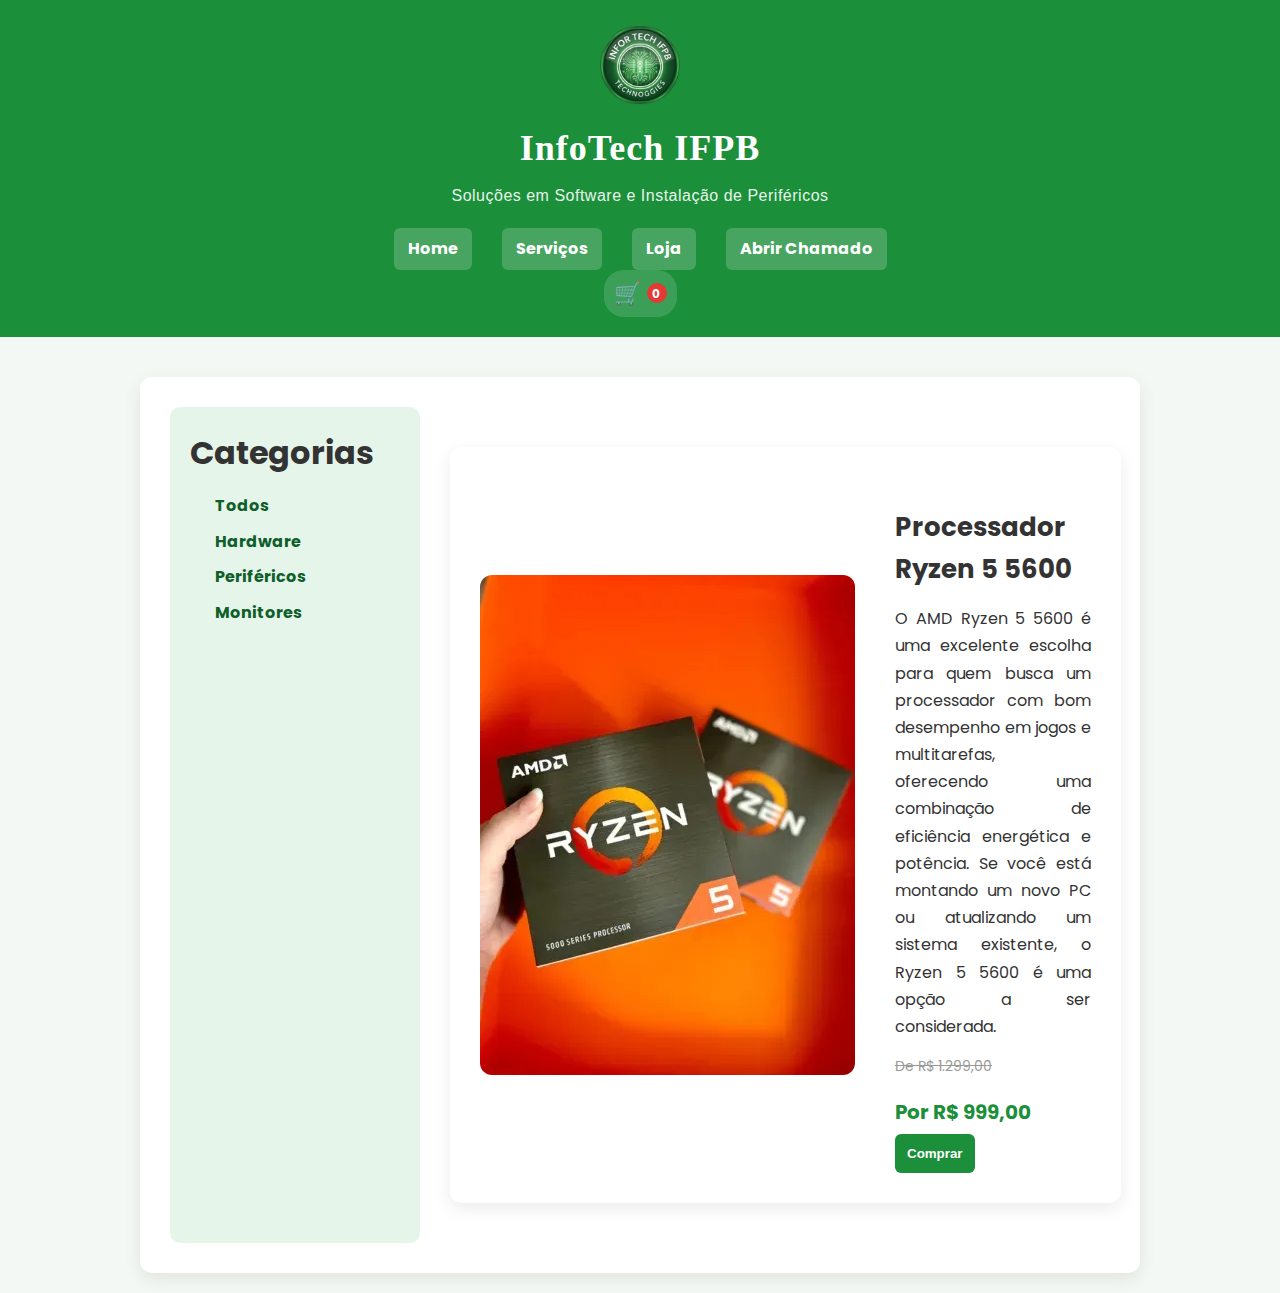
<file: projeto/produto-ryzen5.html>
<!DOCTYPE html>
<html lang="pt-BR">
<head>
    <meta charset="UTF-8">
    <meta name="viewport" content="width=device-width, initial-scale=1.0" />
    <title>Processador Ryzen 5 5600</title>
    <link rel="preconnect" href="https://fonts.googleapis.com">
    <link rel="preconnect" href="https://fonts.gstatic.com" crossorigin>
    <link href="https://fonts.googleapis.com/css2?family=Poppins:wght@300;400;500;600&display=swap" rel="stylesheet">
    <link rel="stylesheet" href="styles.css" />
    <link rel="stylesheet" href="styles.css">
</head>

<body>
    <header class="topo">
  <img src="img/logo.png" alt="Logo InfoTech IFPB" class="logo">

  <h1>InfoTech IFPB</h1>
  <p class="subtitulo-topo">
    Soluções em Software e Instalação de Periféricos
  </p>

  <nav class="menu">
    <a href="index.html">Home</a>
    <a href="servicos.html">Serviços</a>
    <a href="loja.html">Loja</a>
    <a href="chamado.html">Abrir Chamado</a>
  </nav>
  
<div class="carrinho-header">
  🛒
  <span class="contador-carrinho">0</span>
</div>
</header>

<main class="loja">
    <aside class="filtros">
  <h1>Categorias</h1>
  <ul>
    <li><a href="#" data-filter="todos">Todos</a></li>
    <li><a href="#" data-filter="hardware">Hardware</a></li>
    <li><a href="#" data-filter="perifericos">Periféricos</a></li>
    <li><a href="#" data-filter="monitores">Monitores</a></li>
  </ul>
</aside>

<main class="detalhe-produto">

  <img src="img/ryzen5.jpg" alt="Ryzen 5" class="img-detalhe">

  <div class="info-produto">
    <h2>Processador Ryzen 5 5600</h2>

    <p class="descricao">
     O AMD Ryzen 5 5600 é uma excelente escolha para quem busca um 
     processador com bom desempenho em jogos e multitarefas, oferecendo
     uma combinação de eficiência energética e potência.
     Se você está montando um novo PC ou atualizando um sistema existente, 
     o Ryzen 5 5600 é uma opção a ser considerada.
    </p>

    <p class="preco-antigo">De R$ 1.299,00</p>
    <p class="preco-novo">Por R$ 999,00</p>

    <button class="btn-comprar">Comprar</button>
  </div>

</main>

<script src="script.js"></script>

<script>
  window.chtlConfig = { chatbotId: "1342517695" }
</script>

<script
  async
  data-id="1342517695"
  id="chtl-script"
  type="text/javascript"
  src="https://chatling.ai/js/embed.js">
</script>
<script async data-id="1342517695" id="chtl-script" type="text/javascript" src="https://chatling.ai/js/embed.js"></script>


</body>
</html>
</file>
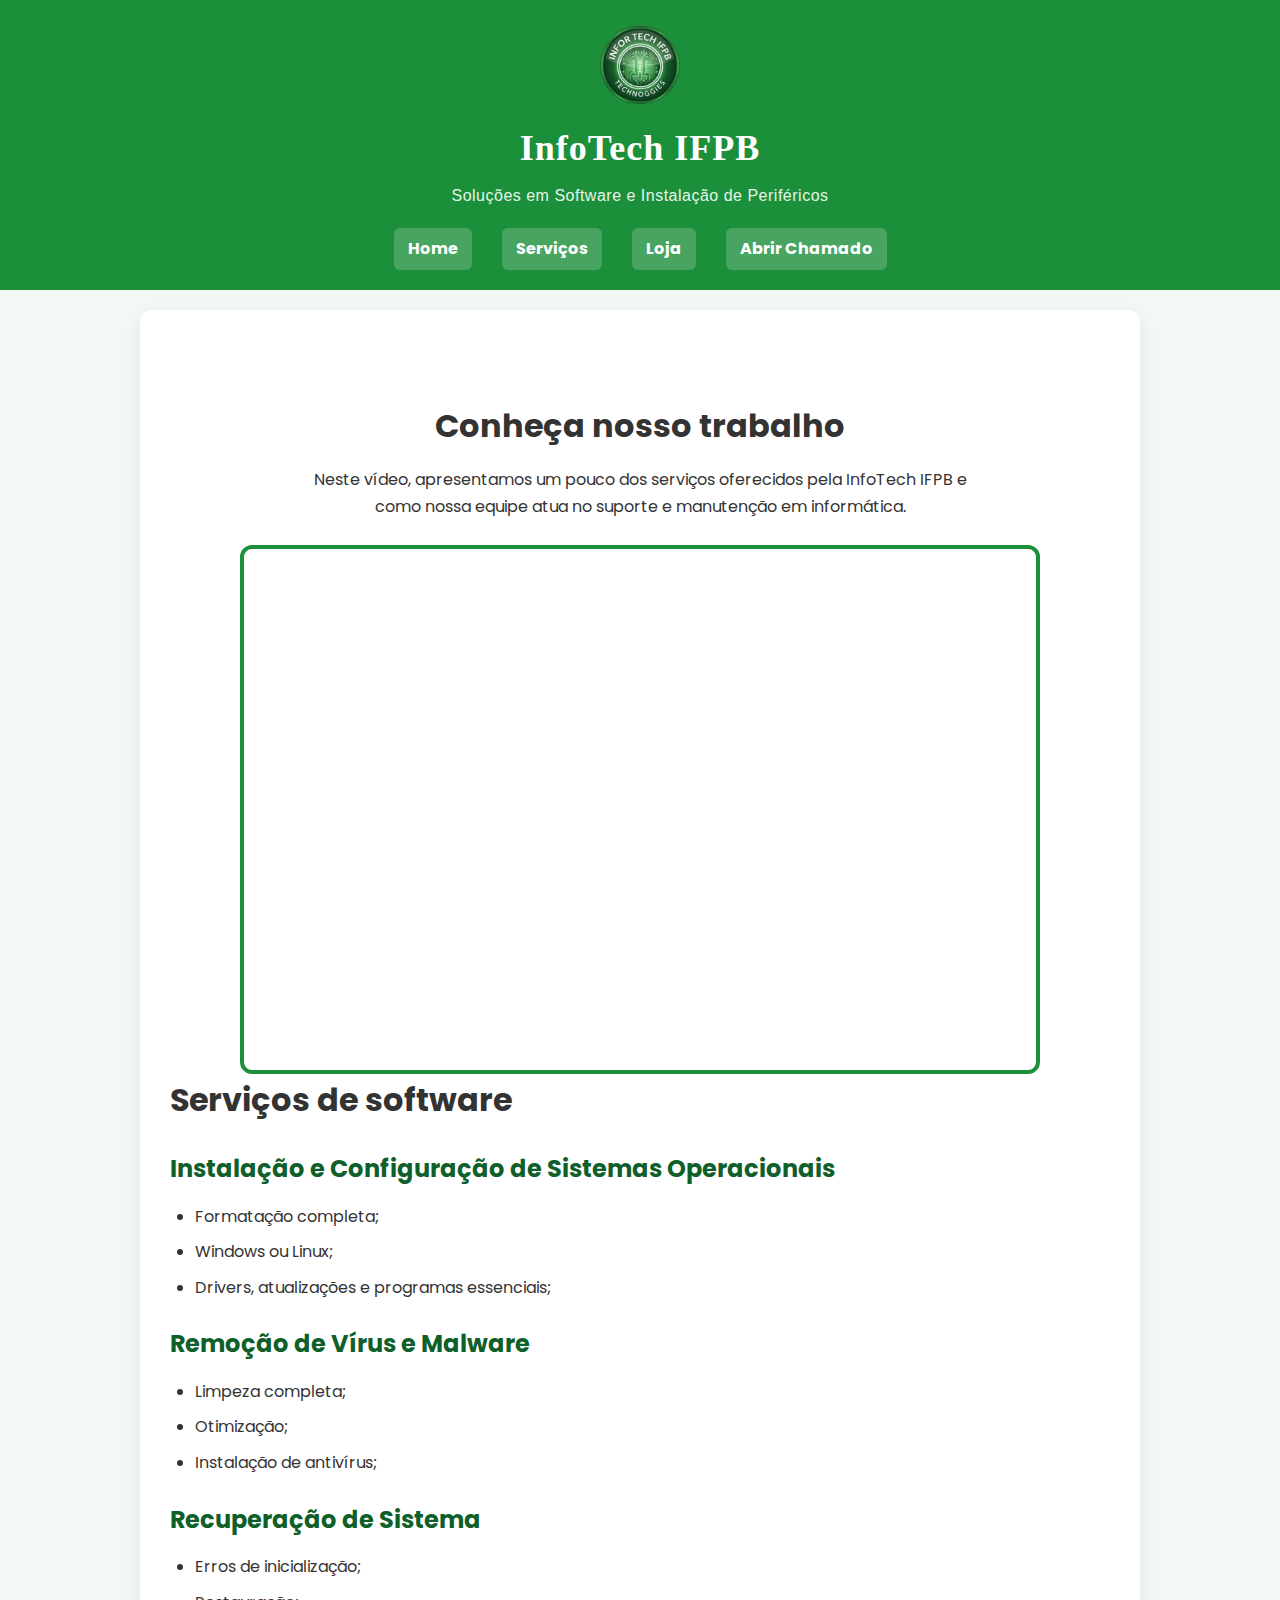
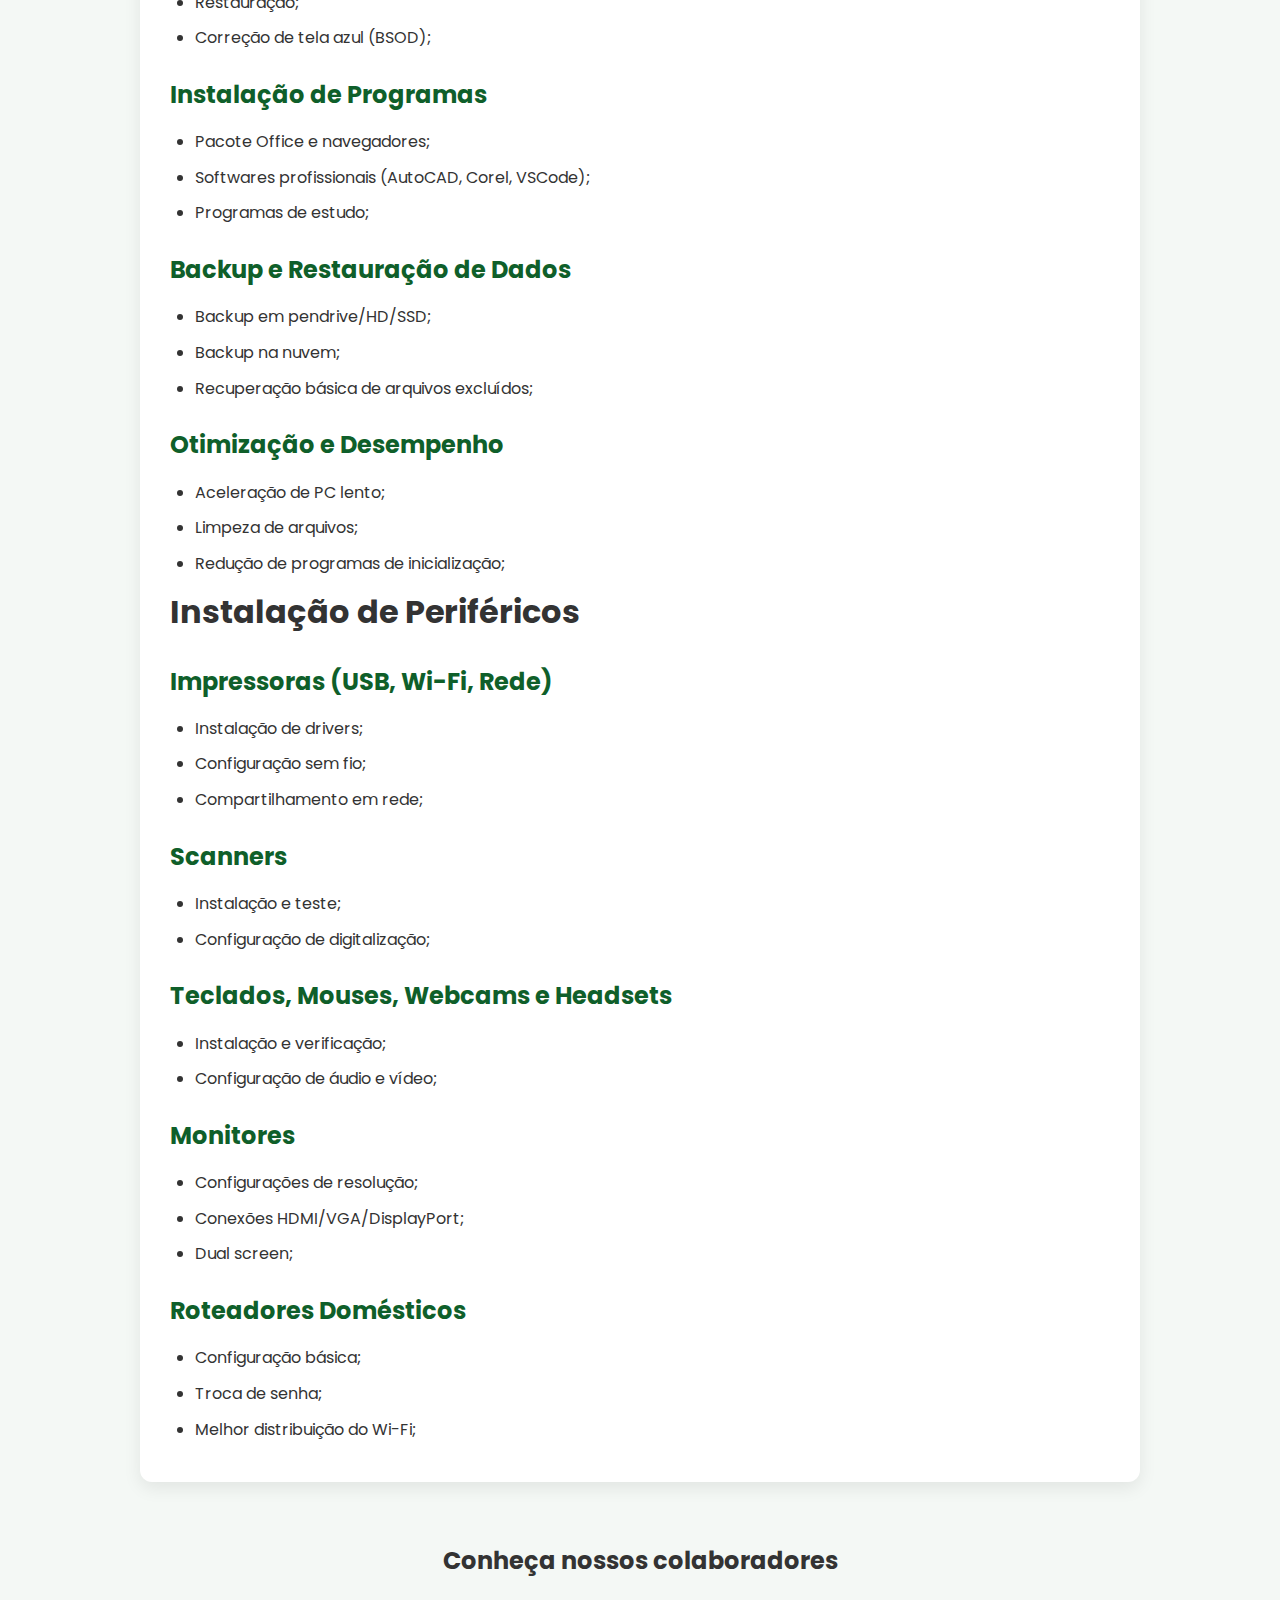
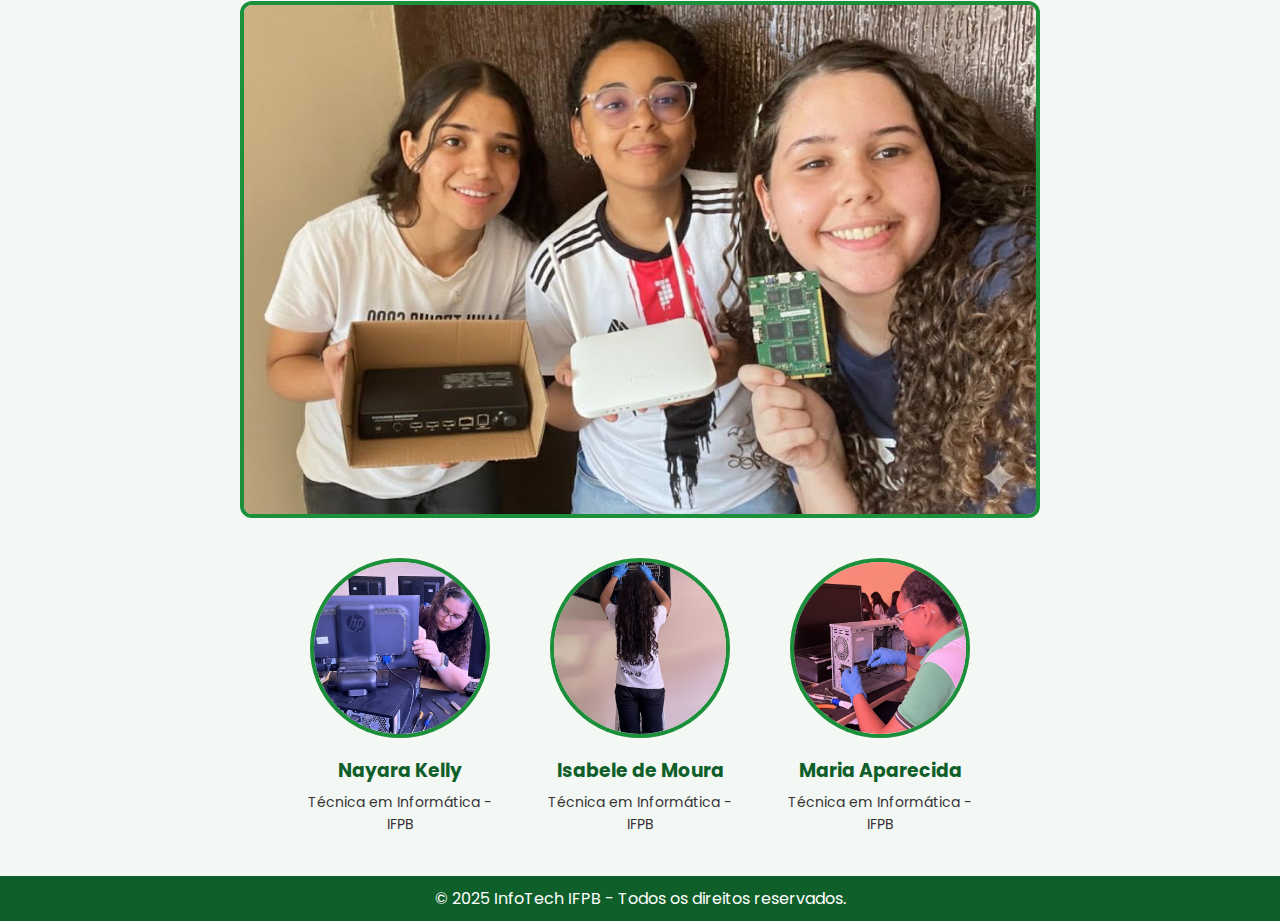
<file: projeto/servicos.html>
<!DOCTYPE html>
<html lang="pt-BR">
  <head>
    <meta charset="UTF-8" />
    <meta name="viewport" content="width=device-width, initial-scale=1.0" />
    <title>InfoTech IFPB - Serviços</title>
    <link rel="preconnect" href="https://fonts.googleapis.com">
    <link rel="preconnect" href="https://fonts.gstatic.com" crossorigin>
    <link href="https://fonts.googleapis.com/css2?family=Poppins:wght@300;400;500;600&display=swap" rel="stylesheet">
    <link rel="stylesheet" href="styles.css" />
  </head>
  <body>
   <header class="topo">
  <img src="img/logo.png" alt="Logo InfoTech IFPB" class="logo">

  <h1>InfoTech IFPB</h1>
  <p class="subtitulo-topo">
    Soluções em Software e Instalação de Periféricos
  </p>

  <nav class="menu">
    <a href="index.html">Home</a>
    <a href="servicos.html">Serviços</a>
    <a href="loja.html">Loja</a>
    <a href="chamado.html">Abrir Chamado</a>
  </nav>
</header>


    <main>
      <section class="video-apresentacao">
  <h1>Conheça nosso trabalho</h1>

  <p>
    Neste vídeo, apresentamos um pouco dos serviços oferecidos pela InfoTech IFPB
    e como nossa equipe atua no suporte e manutenção em informática.
  </p>

  <div class="video-container">
    <iframe
      src="https://www.youtube.com/embed/Je5Sn_d9Sb8"
      title="Apresentação InfoTech IFPB"
      frameborder="0"
      allow="accelerometer; autoplay; clipboard-write; encrypted-media; gyroscope; picture-in-picture"
      allowfullscreen>
    </iframe>
  </div>
</section>
      <section>
          <h1>Serviços de software</h1>

  
        <div class="grid">
          <article class="card">
            <h3 class="servico-topico">
              Instalação e Configuração de Sistemas Operacionais
            </h3>
            <ul>
              <li>Formatação completa;</li>
              <li>Windows ou Linux;</li>
              <li>Drivers, atualizações e programas essenciais;</li>
            </ul>
          </article>

          <article class="card">
            <h3 class="servico-topico">Remoção de Vírus e Malware</h3>
            <ul>
              <li>Limpeza completa;</li>
              <li>Otimização;</li>
              <li>Instalação de antivírus;</li>
            </ul>
          </article>

          <article class="card">
            <h3 class="servico-topico">Recuperação de Sistema</h3>
            <ul>
              <li>Erros de inicialização;</li>
              <li>Restauração;</li>
              <li>Correção de tela azul (BSOD);</li>
            </ul>
          </article>

          <article class="card">
            <h3 class="servico-topico">Instalação de Programas</h3>
            <ul>
              <li>Pacote Office e navegadores;</li>
              <li>Softwares profissionais (AutoCAD, Corel, VSCode);</li>
              <li>Programas de estudo;</li>
            </ul>
          </article>

          <article class="card">
            <h3 class="servico-topico">Backup e Restauração de Dados</h3>
            <ul>
              <li>Backup em pendrive/HD/SSD;</li>
              <li>Backup na nuvem;</li>
              <li>Recuperação básica de arquivos excluídos;</li>
            </ul>
          </article>

          <article class="card">
            <h3 class="servico-topico">Otimização e Desempenho</h3>
            <ul>
              <li>Aceleração de PC lento;</li>
              <li>Limpeza de arquivos;</li>
              <li>Redução de programas de inicialização;</li>
            </ul>
          </article>
        </div>
      </section>

      <section>
        <h1>Instalação de Periféricos</h1>

        <div class="grid">
          <article class="card">
            <h3 class="servico-topico">Impressoras (USB, Wi-Fi, Rede)</h3>
            <ul>
              <li>Instalação de drivers;</li>
              <li>Configuração sem fio;</li>
              <li>Compartilhamento em rede;</li>
            </ul>
          </article>

          <article class="card">
            <h3 class="servico-topico">Scanners</h3>
            <ul>
              <li>Instalação e teste;</li>
              <li>Configuração de digitalização;</li>
            </ul>
          </article>

          <article class="card">
            <h3 class="servico-topico">Teclados, Mouses, Webcams e Headsets</h3>
            <ul>
              <li>Instalação e verificação;</li>
              <li>Configuração de áudio e vídeo;</li>
            </ul>
          </article>

          <article class="card">
            <h3 class="servico-topico">Monitores</h3>
            <ul>
              <li>Configurações de resolução;</li>
              <li>Conexões HDMI/VGA/DisplayPort;</li>
              <li>Dual screen;</li>
            </ul>
          </article>

          <article class="card">
            <h3 class="servico-topico">Roteadores Domésticos</h3>
            <ul>
              <li>Configuração básica;</li>
              <li>Troca de senha;</li>
              <li>Melhor distribuição do Wi-Fi;</li>
            </ul>
          </article>
        </div>
      </section>
    </main>
    <section class="colaboradores">
  <h2>Conheça nossos colaboradores</h2>

  <img
    src="img/equipe.jpg"
    alt="Equipe de técnicas em informática"
    class="foto-equipe"
  />

  <div class="cards-colaboradores">
    <div class="colaborador">
      <img src="img/nayara.jpg" alt="Nayara Kelly" />
      <h3>Nayara Kelly</h3>
      <p>Técnica em Informática  -  IFPB</p>
    </div>

    <div class="colaborador">
      <img src="img/isabele.jpg" alt="Isabele de Moura" />
      <h3>Isabele de Moura</h3>
      <p>Técnica em Informática  -  IFPB</p>
    </div>

    <div class="colaborador">
      <img src="img/maria.jpg" alt="Maria" />
      <h3>Maria Aparecida</h3>
      <p>Técnica em Informática  -  IFPB</p>
    </div>
  </div>
</section>

    <footer>
      <p>&copy; 2025 InfoTech IFPB - Todos os direitos reservados.</p>
    </footer>
    
<script> window.chtlConfig = { chatbotId: "1342517695" } </script>
<script async data-id="1342517695" id="chtl-script" type="text/javascript" src="https://chatling.ai/js/embed.js"></script>
<script src="script.js"></script>

  </body>
</html>
</file>
<file: projeto/styles.css>
/* básico do básico css*/
* {
  margin: 0;
  padding: 0;
  box-sizing: border-box;
}

body {
  font-family: "Poppins", sans-serif;
  background-color: #f4f8f5;
  color: #333;
  line-height: 1.6;
}

/* css dos títulos */

h1, h2, h3,
.topo h1,
.subtitulo-topo {
  font-family: "Poppins", sans-serif;
}


/* css do Cabeçalho e menu */

.topo {
  display: flex;
  flex-direction: column;
  align-items: center;
}


.topo h1 {
  color: white;
  font-size: 36px;
  margin-bottom: 5px;
  letter-spacing: 1px;
  font-family: "Gravitas One", serif;
}



header {
  background-color: #1b8f3a;
  padding: 20px 0;
}

.logo {
  width: 90px;
  margin-bottom: 10px;
}


nav ul {
  list-style: none;
  display: flex;
  justify-content: center;
  gap: 35px;
  padding: 10px 0;
}

nav a {
  text-decoration: none;
  color: white;
  font-weight: bold;
  padding: 8px 14px;
  background-color: rgba(255, 255, 255, 0.2);
  border-radius: 6px;
  transition: 0.3s;
}

nav a:hover {
  background-color: #4caf50;
  color: white;
}

.subtitulo-topo {
  font-family: "Oswald", sans-serif;
  color: #e6f5ea;
  font-size: 16px;
  margin-bottom: 20px;
  letter-spacing: 0.5px;
}


.menu {
  display: flex;
  justify-content: center;
  gap: 30px;
}

.menu a {
  transition: background-color 0.3s ease, transform 0.2s ease;
}

.menu a:hover {
  background-color: #4caf50;
  transform: scale(1.05);
}

/* css do principal na pagina */
main {
  max-width: 1000px;
  margin: 20px auto;
  padding: 0 20px;
}

main p {
  margin-bottom: 16px;
  text-align: justify;
}

/* títulos dos serviços que oferecemos*/
.servico-topico {
  text-align: left;
  margin-top: 25px;
  color: #0f5f2a;
  font-size: 24px;
}


/* legenda da parte de baixo */
footer {
  background-color: #0f5f2a;
  color: white;
  text-align: center;
  padding: 10px;
  margin-top: 40px;
}

/* Responsividade */
@media (max-width: 768px) {
  nav ul {
    flex-direction: column;
    gap: 10px;
  }

  main {
    padding: 0 10px;
  }

}

/*Classes específicas que criei depois*/

main ul li {
  margin-bottom: 10px;
}

main ul {
  margin-top: 15px;
}

/* seção colaboradores */
.colaboradores {
  margin-top: 60px;
  text-align: center;
}

/* imagem das três técnicas */
.foto-equipe {
  width: 100%;
  max-width: 800px;
  margin: 20px auto 40px;
  display: block;
  border-radius: 12px;
  border: 4px solid #1b8f3a;
}

/* cards individuais */
.cards-colaboradores {
  display: flex;
  justify-content: center;
  gap: 40px;
  flex-wrap: wrap;
}

.colaborador {
  text-align: center;
  max-width: 200px;
}

.colaborador img {
  width: 180px;
  height: 180px;
  border-radius: 50%;
  object-fit: cover;
  border: 4px solid #1b8f3a;
  margin-bottom: 10px;
}

.colaborador h3 {
  color: #0f5f2a;
  margin-bottom: 5px;
}

.colaborador p {
  font-size: 14px;
  color: #333;
}


/* parte do  vídeo */
.video-apresentacao {
  margin-top: 60px;
  text-align: center;
}

.video-apresentacao p {
  max-width: 700px;
  margin: 10px auto 25px;
  text-align: center;
}

/*  vídeo */
.video-container {
  position: relative;
  width: 100%;
  max-width: 800px;
  margin: 0 auto;
  padding-bottom: 56.25%; /* proporção 16:9 */
  height: 0;
}

.video-container iframe {
  position: absolute;
  top: 0;
  left: 0;
  width: 100%;
  height: 100%;
  border-radius: 12px;
  border: 4px solid #1b8f3a;
}


/* LOJA*/
.loja {
  display: grid;
  grid-template-columns: 250px 1fr;
  gap: 30px;
  margin-top: 40px;
}

/* filtros categorias */
.filtros {
  background-color: #e6f5ea;
  padding: 20px;
  border-radius: 10px;
}

.filtros h3 {
  text-align: left;
  margin-bottom: 15px;
}

.filtros ul {
  list-style: none;
}

.filtros li {
  margin-bottom: 10px;
}

.filtros a {
  text-decoration: none;
  color: #0f5f2a;
  font-weight: bold;
}

.filtros a:hover {
  color: #1b8f3a;
}

/* vitrine */
.vitrine {
  display: grid;
  grid-template-columns: repeat(auto-fit, minmax(250px, 1fr));
  gap: 20px;
}

/* card do produto */
.produto {
  background-color: white;
  border-radius: 12px;
  padding: 15px;
  text-align: center;
  position: relative; /* ISSO RESOLVE */
  box-shadow: 0 4px 10px rgba(0, 0, 0, 0.08);
  transition: transform 0.3s ease;
}

.produto:hover {
  transform: translateY(-5px);
}


/* imagem do produto */
.produto img {
  width: 100%;
  max-height: 180px;
  object-fit: contain;
  display: block;
  margin: 0 auto 15px;
}


/* nomes OFERTA e  NOVO) */
.badge {
  position: absolute;
  top: 10px;
  left: 10px;
  padding: 6px 12px;
  font-size: 12px;
  font-weight: bold;
  border-radius: 6px;
  color: white;
  z-index: 10; 
}


.badge.oferta {
  background-color: #e53935;
}

.badge.novo {
  background-color: #1b8f3a;
}

/* preços */
.preco-antigo {
  text-decoration: line-through;
  color: #999;
  font-size: 14px;
}

.preco-novo {
  color: #1b8f3a;
  font-size: 20px;
  font-weight: bold;
  margin: 5px 0;
}

.btn-comprar {
  background-color: #1b8f3a;
  color: white;
  border: none;
  padding: 12px;
  font-weight: bold;
  border-radius: 6px;
  cursor: pointer;
  transition: transform 0.3s ease, background-color 0.3s ease;
}

/* animação do mouse */
.btn-comprar:hover {
  background-color: #4caf50;
  animation: pulse 0.8s infinite;
}

/* animaçoes */
@keyframes pulse {
  0% {
    transform: translateY(0) scale(1);
  }
  50% {
    transform: translateY(-5px) scale(1.05);
  }
  100% {
    transform: translateY(0) scale(1);
  }
}


/* carrinho do header css novo*/
.carrinho-header {
  position: relative;
  font-size: 22px;
  cursor: pointer;
  color: white;
  display: flex;
  align-items: center;
  gap: 6px;
  padding: 6px 10px;
  border-radius: 20px;
  background-color: rgba(255, 255, 255, 0.15);
  transition: background-color 0.3s ease, transform 0.2s ease;
}

/* hover simples */
.carrinho-header:hover {
  background-color: rgba(255, 255, 255, 0.25);
  transform: scale(1.05);
}

/* bolinha do contador */
.contador-carrinho {
  background-color: #e53935;
  color: white;
  font-size: 12px;
  font-weight: bold;
  min-width: 20px;
  height: 20px;
  padding: 2px;
  border-radius: 50%;
  display: flex;
  align-items: center;
  justify-content: center;
}

/* pagina de produyo individuaol */

.detalhe-produto {
  max-width: 900px;
  margin: 40px auto;
  display: flex;
  gap: 40px;
  align-items: center;
}

.img-detalhe {
  width: 400px;
  border-radius: 12px;
}

.info-produto {
  max-width: 400px;
}

.descricao {
  margin: 15px 0;
  text-align: justify;
}

.link-produto {
  text-decoration: none;
  color: inherit;
  display: block;
}

/* revisão do index*/

main {
  background-color: #ffffff;
  padding: 30px;
  border-radius: 12px;
  box-shadow: 0 6px 18px rgba(0, 0, 0, 0.08);
}

main h1 {
  font-size: 32px;
  margin-bottom: 15px;
}

main h2 {
  margin-top: 30px;
  font-size: 26px;
}

main h3 {
  margin-top: 30px;
  font-size: 22px;
}

main p {
  font-size: 16px;
  line-height: 1.7;
}

/* lista de serviços */
main ul {
  margin-top: 15px;
  padding-left: 25px;
}

main ul li {
  margin-bottom: 10px;
  position: relative;
}

.chamada-ajuda {
  background-color: #e6f5ea;
  padding: 15px;
  border-left: 5px solid #1b8f3a;
  border-radius: 6px;
  margin-top: 10px;
}

/*botão de serviços do index.html*/
.btn-servicos {
  display: inline-block;
  margin-top: 15px;
  background-color: #1b8f3a;
  color: white;
  padding: 12px 20px;
  border-radius: 6px;
  text-decoration: none;
  font-weight: bold;
  transition: background-color 0.3s, transform 0.2s;
}

.btn-servicos:hover {
  background-color: #4caf50;
  transform: scale(1.05);
}

/* estilização do abrir chmado */

.formulario {
  max-width: 600px;
  margin: 40px auto;
  background-color: #ffffff;
  padding: 30px;
  border-radius: 12px;
  box-shadow: 0 8px 20px rgba(0, 0, 0, 0.08);
}

.formulario h2 {
  text-align: center;
  margin-bottom: 25px;
  color: #1b8f3a;
}
.formulario form {
  display: flex;
  flex-direction: column;
  gap: 12px;
}

.formulario label {
  font-weight: 500;
  color: #0f5f2a;
}

.formulario input,
.formulario select,
.formulario textarea {
  padding: 10px 12px;
  border-radius: 6px;
  border: 1px solid #ccc;
  font-size: 14px;
  font-family: "Poppins", sans-serif;
  transition: border-color 0.3s, box-shadow 0.3s;
}

.formulario input:focus,
.formulario select:focus,
.formulario textarea:focus {
  outline: none;
  border-color: #1b8f3a;
  box-shadow: 0 0 0 2px rgba(27, 143, 58, 0.2);
}

.formulario .btn {
  margin-top: 15px;
  background-color: #1b8f3a;
  color: white;
  border: none;
  padding: 12px;
  font-size: 15px;
  font-weight: 600;
  border-radius: 6px;
  cursor: pointer;
  transition: background-color 0.3s, transform 0.2s;
}

.formulario .btn:hover {
  background-color: #4caf50;
  transform: translateY(-2px);
}

/*reponsividade*/
@media (max-width: 600px) {
  .formulario {
    margin: 20px;
    padding: 20px;
  }
}

.sucesso {
  display: none;
  margin-top: 15px;
  padding: 12px;
  background-color: #e6f5ea;
  color: #0f5f2a;
  border: 2px solid #1b8f3a;
  border-radius: 6px;
  text-align: center;
  font-weight: 500;
}
</file>
